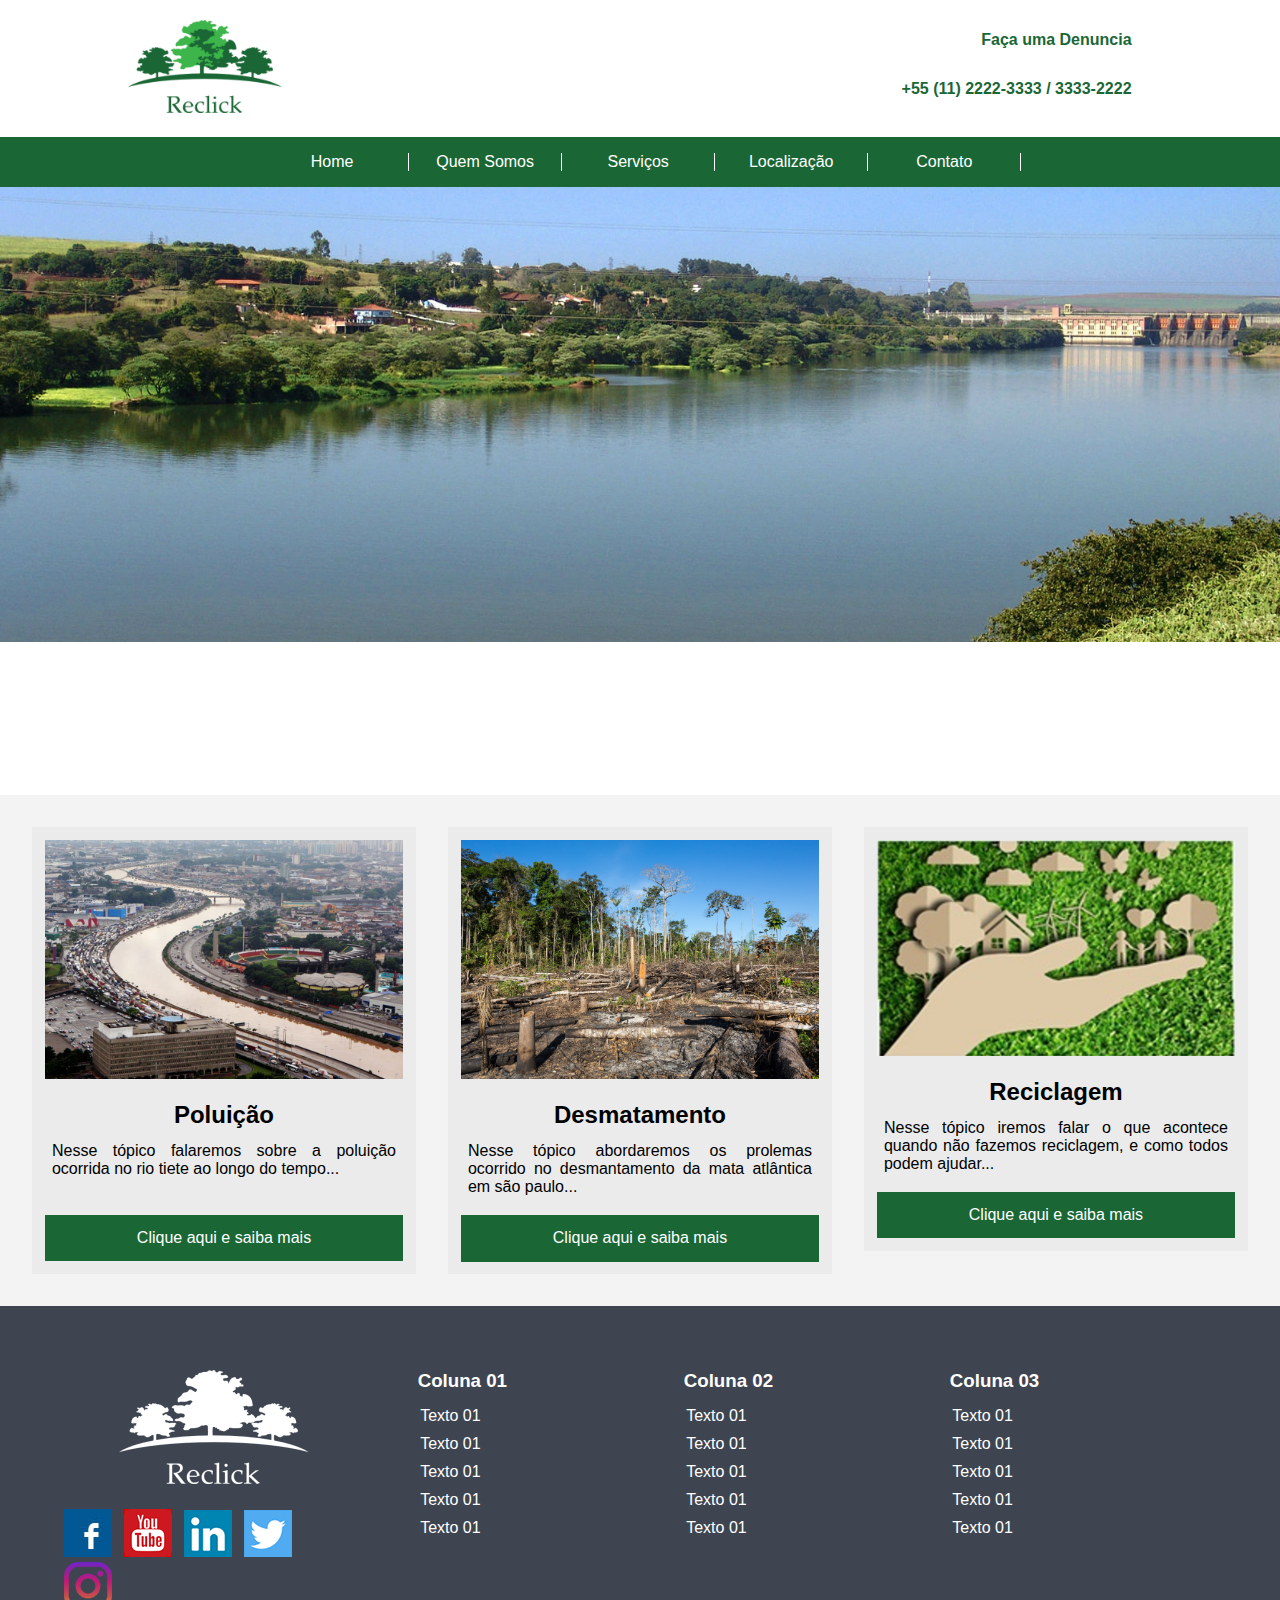
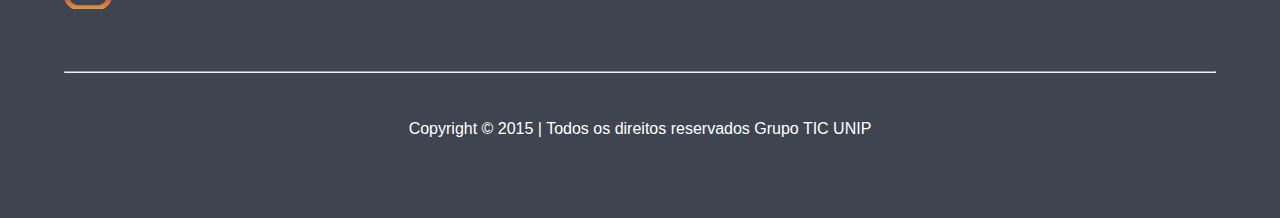
<file: Aps1Semestre/index.html>
﻿<!DOCTYPE html>
<html>
<head>
<meta charset="UTF-8">

<title>Reclick</title>

<link href="css/estilo.css" rel="stylesheet">

</head>

<body>

	<header id="topo">

		<div id="alinha-top">

			<div id="logo">
				
				<a href="index.php" title="Empresa Reclick"><img src="images/logo.png" alt="Empresa Reclick" title="Empresa Reclick"></a>

			</div>

			<div id="bloco-contato">

				<div id="link-topo">

					<a href="contato.html">Faça uma Denuncia</a>

				</div>

				<div id="contato-topo">+55 (11) 2222-3333 / 3333-2222</div>
		
				</div>

			</div>

		<nav id="menu">

			<ul>
				
				<li><a href="index.html">Home</a></li>
				<li><a href="quem-somos.html">Quem Somos</a></li>
				<li><a href="servicos.html">Serviços</a></li>
				<li><a href="localizacao.html">Localização</a></li>
				<li class="remover-borda"><a href="contato.html">Contato</a></li>

			</ul>

		</nav>

	</header>

<img src="images/banner-rio-tiete.jpg" alt="" title="" class="banner">

<section id="conteudo">
	
		<div id="conteudo-home">

			<!-- <h1>A Que Ponto Chegamos!?</h1> -->

			<!-- <p>Lorem ipsum dolor sit amet, consectetur adipiscing elit. Mauris facilisis, odio ac pulvinar posuere, justo mauris posuere nisi, id rhoncus orci nisi sit amet nunc. Curabitur congue elit eu nisl pellentesque pharetra.</p> -->

		</div>

		<ul id="lista-conteudo">
			
			<li>
				<a href="pagina-poluição.html" alt="Poluição" title="Poluição"><img src="images/rio-tietê-são-paulo.jpg"></a>
				<h2>Poluição</h2>
				<p>Nesse tópico falaremos sobre a poluição ocorrida no rio tiete ao longo do tempo...</p>
				<a href="pagina-poluição.html" title="Conteudo 01" class="link-modulo-home">Clique aqui e saiba mais</a>	
			</li>

			<li class="margin-negar">
				<a href="pagina-desmatamento.html" alt="Desmatamento" title="Desmatamento"><img src="images/desmatamento.jpg"></a>
				<h2>Desmatamento</h2>
				<p>Nesse tópico abordaremos os prolemas ocorrido no desmantamento da mata atlântica em são paulo...</p>
				<a href="pagina-desmatamento.html" title="Conteudo 01" class="link-modulo-home">Clique aqui e saiba mais</a>	
			</li>

			<li>
				<a href="pagina-reciclagem.html" alt="Reciclagem" title="Reciclagem"><img src="images/reciclagem-1.jpg"></a>
				<h2>Reciclagem</h2>
				<p>Nesse tópico iremos falar o que acontece quando não fazemos reciclagem, e como todos podem ajudar...</p>
				<a href="pagina-reciclagem.html" title="Conteudo 01" class="link-modulo-home">Clique aqui e saiba mais</a>	
			</li>

		</ul>


</section>

<footer>

	<div id="aling-100">

		<div id="logo-rodape">

			<span><img src="images/logo-branco.png"></span>

			<ul class="redessociais">

                        <li><a href="https://www.facebook.com/" target="_blank" title="Facebook | Reclick"><img src="images/ico_face.jpg" alt="Facebook | Reclick" title="Facebook | Reclick"></a></li>

                        <li><a href="https://www.youtube.com/" title="Youtube | Reclick" target="_blank"><img src="images/ico_youtube.png" alt="Youtube | Reclick"></a></li>
                                                
                        <li><a href="https://www.linkedin.com/" title="Linkedin | Reclick" target="_blank"><img src="images/ico_linkedin.png" alt="Linkedin | Reclick"></a></li>
                        
                        <li><a href="https://twitter.com/" title="Twitter | Reclick" target="_blank" ><img src="images/ico_twitter.png" alt="Twitter | Reclick"></a></li>     

                        <li><a href="https://www.instagram.com/s" title="Instagram | Reclick" target="_blank"><img src="images/ico_instagram.png" alt="Instagram | Reclick"></a></li>

                        <!-- <li><a href="https://www.youtube.com/user/TecnologiaSahara?feature=watch" title="WhatsApp | SAHARA TECNOLOGIA" target="_blank" class="td3 td3h op7"><img src="/images/ico_youtube.png" alt="WhatsApp | SAHARA TECNOLOGIA" ></a></li> /-!>

                        
                    </ul><!--redessociais-->

                </ul>

		</div>

		<ul id="sitemap">
			
			<li>
				
				<h3>Coluna 01</h3>

				<ul>
					
					<li><a href="">Texto 01</a></li>
					<li><a href="">Texto 01</a></li>
					<li><a href="">Texto 01</a></li>
					<li><a href="">Texto 01</a></li>
					<li><a href="">Texto 01</a></li>

				</ul>

			</li>

			<li>
				
				<h3>Coluna 02</h3>

				<ul>
					
					<li><a href="">Texto 01</a></li>
					<li><a href="">Texto 01</a></li>
					<li><a href="">Texto 01</a></li>
					<li><a href="">Texto 01</a></li>
					<li><a href="">Texto 01</a></li>
					
				</ul>

			</li>

			<li>
				
				<h3>Coluna 03</h3>

				<ul>
					
					<li><a href="">Texto 01</a></li>
					<li><a href="">Texto 01</a></li>
					<li><a href="">Texto 01</a></li>
					<li><a href="">Texto 01</a></li>
					<li><a href="">Texto 01</a></li>
					
				</ul>

			</li>

		</ul>

	</div>

<hr>

	<div id="copy">

		<p>Copyright © 2015 | Todos os direitos reservados Grupo TIC UNIP</p>

	</div>
	
</footer>


</body>

</html>
</file>
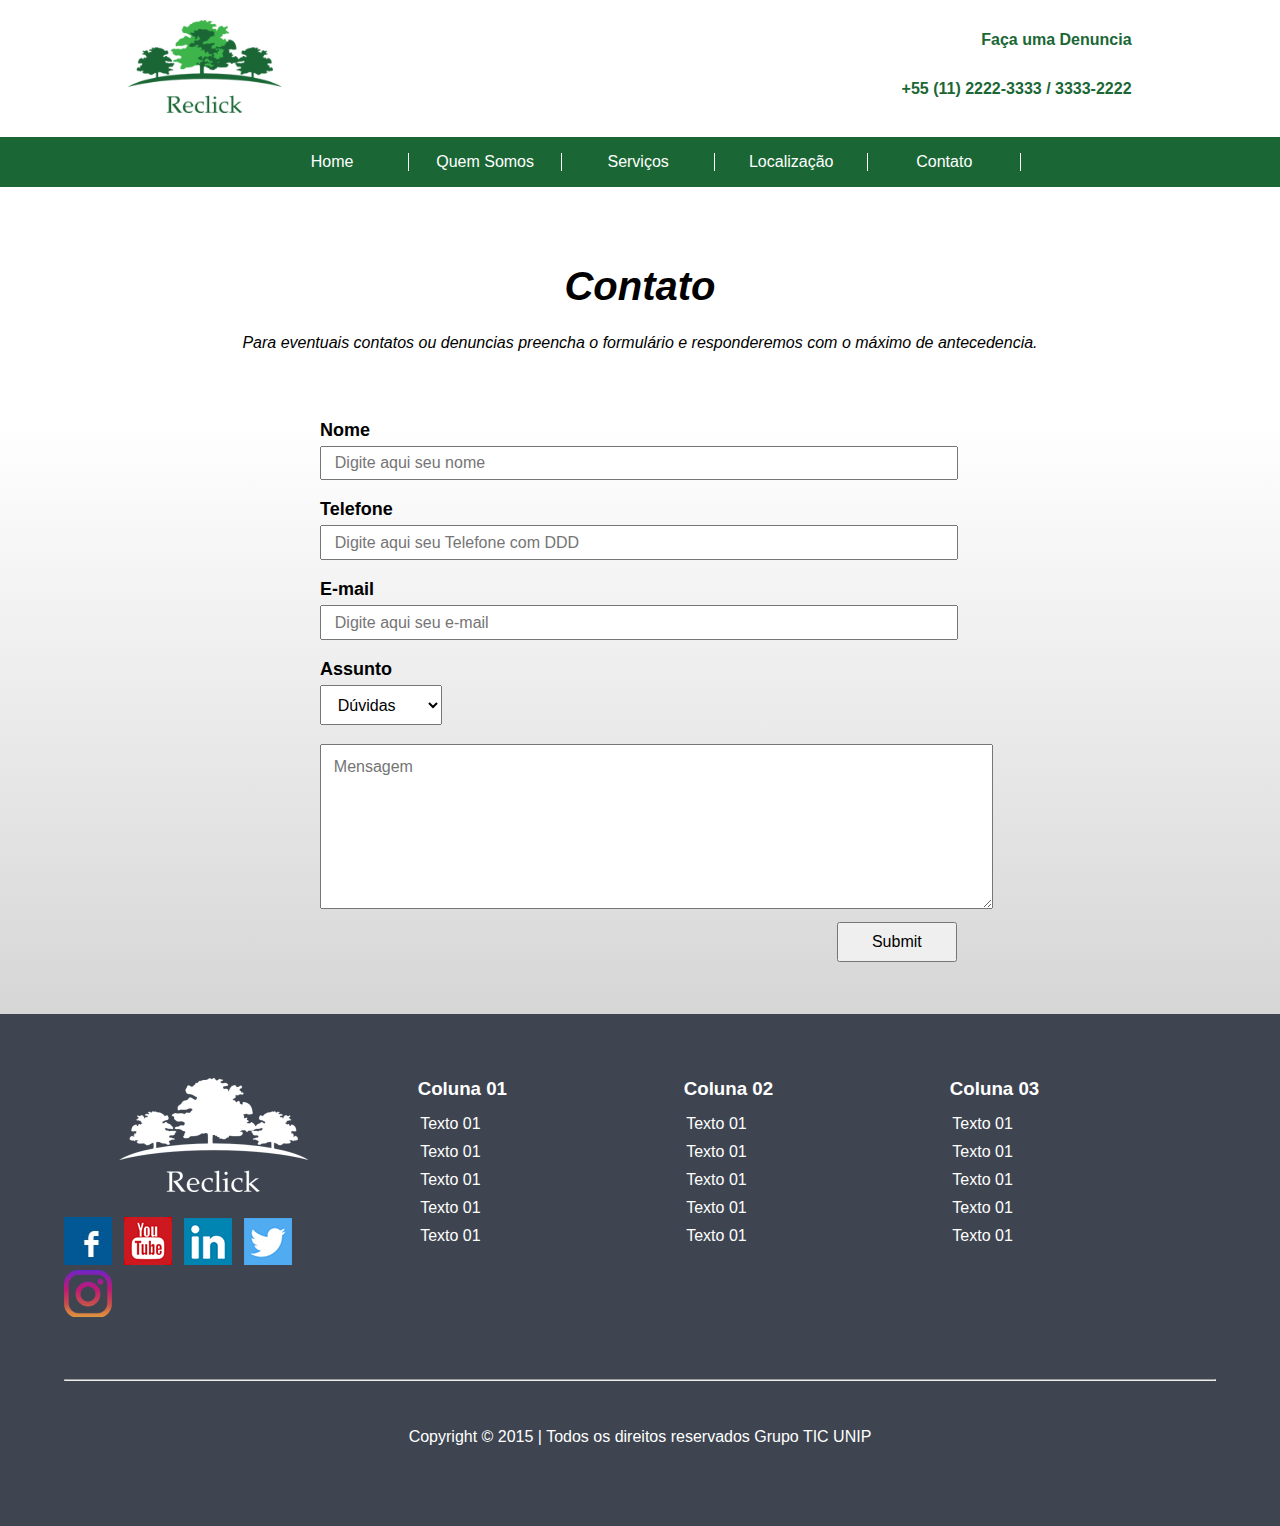
<file: Aps1Semestre/contato.html>
﻿<!DOCTYPE html>
<html>
<head>
<meta charset="UTF-8">

<title>ReClick</title>

<link href="css/estilo.css" rel="stylesheet">

</head>

<body>

	<header id="topo">

		<div id="alinha-top">

			<div id="logo">
				
				<a href="index.php" title="Empresa Reclick"><img src="images/logo.png" alt="Empresa Reclick" title="Empresa Reclick"></a>

			</div>

			<div id="bloco-contato">

				<div id="link-topo">

					<a href="contato.html">Faça uma Denuncia</a>

				</div>

				<div id="contato-topo">+55 (11) 2222-3333 / 3333-2222</div>
		
				</div>

			</div>

		<nav id="menu">

			<ul>
				
				<li><a href="index.html">Home</a></li>
				<li><a href="quem-somos.html">Quem Somos</a></li>
				<li><a href="servicos.html">Serviços</a></li>
				<li><a href="localizacao.html">Localização</a></li>
				<li class="remover-borda"><a href="contato.html">Contato</a></li>

			</ul>

		</nav>

	</header>

<section id="conteudo">
	
		<div id="conteudo-home">

			<h1>Contato</h1>

			<p>Para eventuais contatos ou denuncias preencha o formulário e responderemos com o máximo de antecedencia.</p>

		</div>

			<div id="alinha-form">

			<form id="formulario-contato" method="post" action="enviar.php" />
				
				<label>
					<p>Nome</p>
					<input type="text" placeholder="Digite aqui seu nome" name="nome" required="">
				</label>

				<label>
					<p>Telefone</p>
					<input type="text" placeholder="Digite aqui seu Telefone com DDD" name="tel" required="">
				</label>

				<label>
					<p>E-mail</p>
					<input type="text" placeholder="Digite aqui seu e-mail" name="email" required="">
				</label>

				<label>
					<p>Assunto</p>

					<select>
  						<option value="Dúvidas">Dúvidas</option>
						<option value="Denuncias">Denuncias</option>
  						<option value="Elogios">Elogios</option>
  						<option value="Reclamações">Reclamações</option>
 				 		<option value="Sugestões">Sugestões</option>
					</select>

				</label>

				<textarea name="msg" placeholder="Mensagem" required=""></textarea>

				<input type="submit" id="botao-enviar-form" />
	
			</form>	

			</div>	



</section>

<footer>

	<div id="aling-100">

		<div id="logo-rodape">

			<span><img src="images/logo-branco.png"></span>

			<ul class="redessociais">

                        <li><a href="https://www.facebook.com/" target="_blank" title="Facebook | Reclick"><img src="images/ico_face.jpg" alt="Facebook | Reclick" title="Facebook | Reclick"></a></li>

                        <li><a href="https://www.youtube.com/" title="Youtube | Reclick" target="_blank"><img src="images/ico_youtube.png" alt="Youtube | Reclick"></a></li>
                                                
                        <li><a href="https://www.linkedin.com/" title="Linkedin | Reclick" target="_blank"><img src="images/ico_linkedin.png" alt="Linkedin | Reclick"></a></li>
                        
                        <li><a href="https://twitter.com/" title="Twitter | Reclick" target="_blank" ><img src="images/ico_twitter.png" alt="Twitter | Reclick"></a></li>     

                        <li><a href="https://www.instagram.com/s" title="Instagram | Reclick" target="_blank"><img src="images/ico_instagram.png" alt="Instagram | Reclick"></a></li>

                        <!-- <li><a href="https://www.youtube.com/user/TecnologiaSahara?feature=watch" title="WhatsApp | SAHARA TECNOLOGIA" target="_blank" class="td3 td3h op7"><img src="/images/ico_youtube.png" alt="WhatsApp | SAHARA TECNOLOGIA" ></a></li> /-!>

                        
                    </ul><!--redessociais-->

                </ul>

		</div>

		
			
		<ul id="sitemap">
			
			<li>
				
				<h3>Coluna 01</h3>

				<ul>
					
					<li><a href="">Texto 01</a></li>
					<li><a href="">Texto 01</a></li>
					<li><a href="">Texto 01</a></li>
					<li><a href="">Texto 01</a></li>
					<li><a href="">Texto 01</a></li>

				</ul>

			</li>

			<li>
				
				<h3>Coluna 02</h3>

				<ul>
					
					<li><a href="">Texto 01</a></li>
					<li><a href="">Texto 01</a></li>
					<li><a href="">Texto 01</a></li>
					<li><a href="">Texto 01</a></li>
					<li><a href="">Texto 01</a></li>
					
				</ul>

			</li>

			<li>
				
				<h3>Coluna 03</h3>

				<ul>
					
					<li><a href="">Texto 01</a></li>
					<li><a href="">Texto 01</a></li>
					<li><a href="">Texto 01</a></li>
					<li><a href="">Texto 01</a></li>
					<li><a href="">Texto 01</a></li>
					
				</ul>

			</li>

		</ul>

	</div>

<hr>

	<div id="copy">

		<p>Copyright © 2015 | Todos os direitos reservados Grupo TIC UNIP</p>

	</div>
	
</footer>


</body>

</html>
</file>
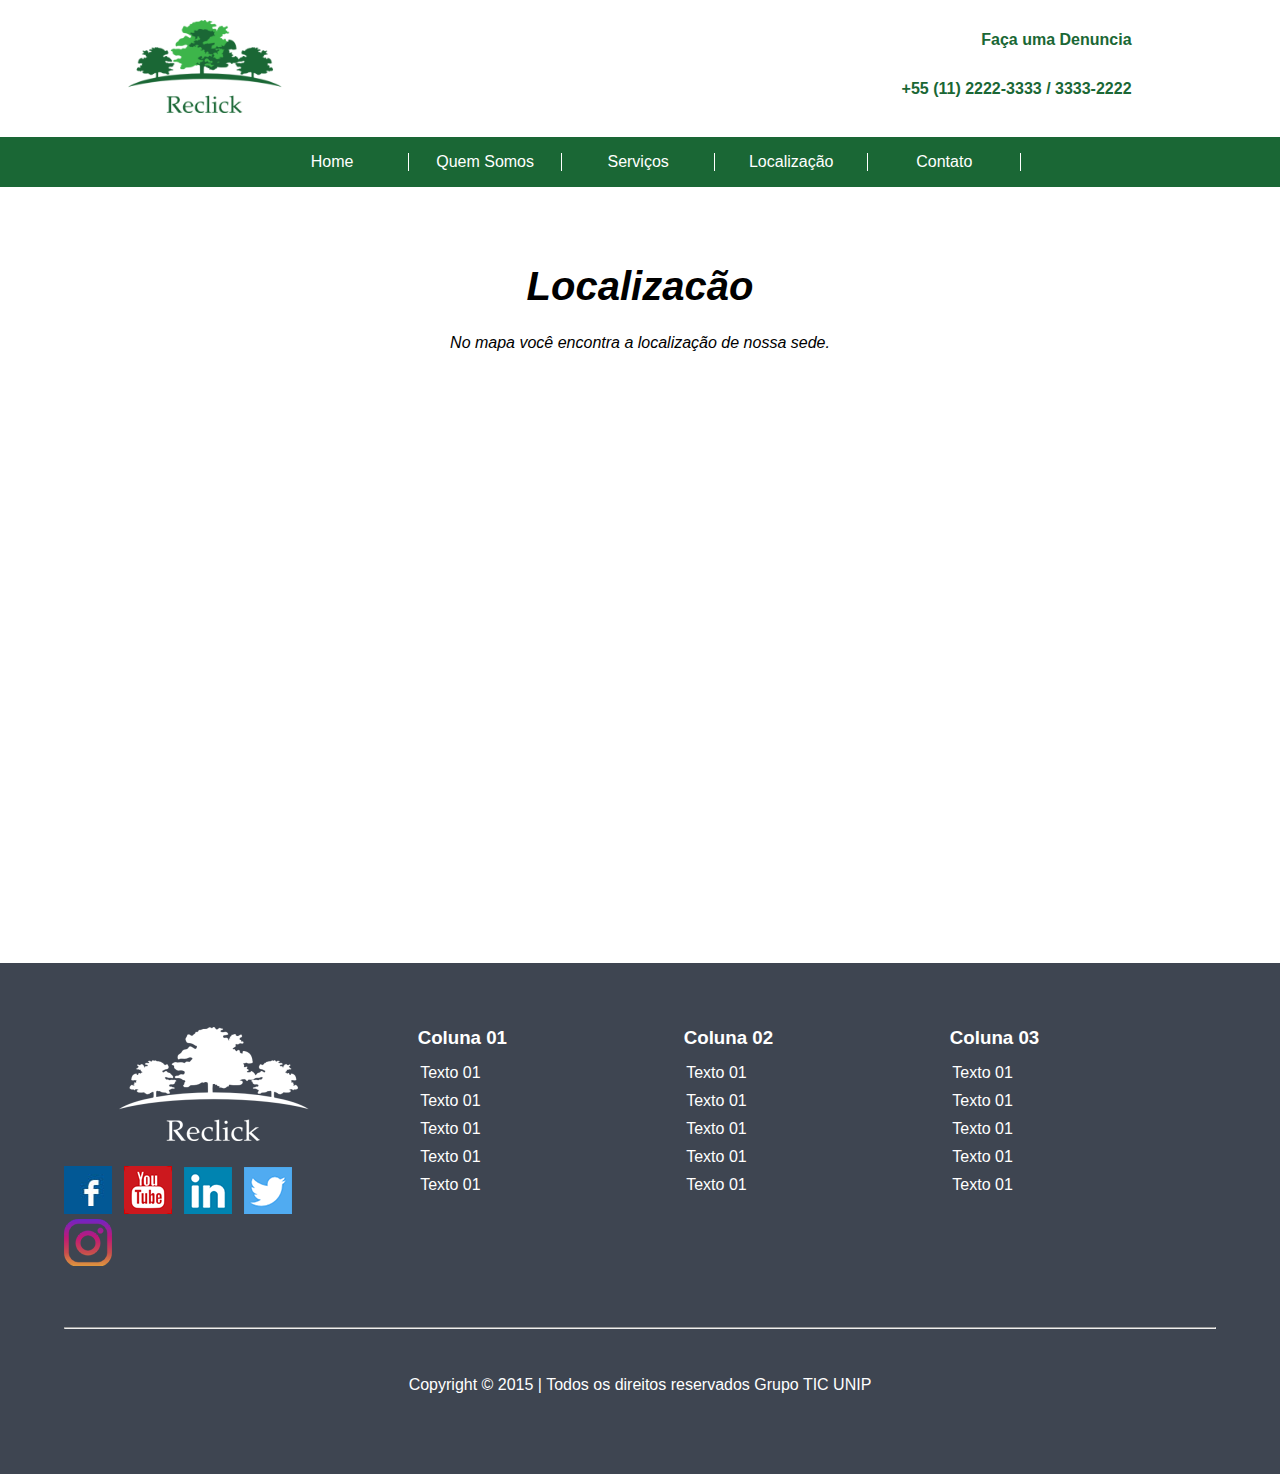
<file: Aps1Semestre/localizacao.html>
﻿<!DOCTYPE html>
<html>
<head>
<meta charset="UTF-8">

<title>Reclick</title>

<link href="css/estilo.css" rel="stylesheet">

</head>

<body>

	<header id="topo">

		<div id="alinha-top">

			<div id="logo">
				
				<a href="index.php" title="Empresa Reclick"><img src="images/logo.png" alt="Empresa Reclick" title="Empresa Reclick"></a>

			</div>

			<div id="bloco-contato">

				<div id="link-topo">

					<a href="contato.html">Faça uma Denuncia</a>

				</div>

				<div id="contato-topo">+55 (11) 2222-3333 / 3333-2222</div>
		
				</div>

			</div>

		<nav id="menu">

			<ul>
				
				<li><a href="index.html">Home</a></li>
				<li><a href="quem-somos.html">Quem Somos</a></li>
				<li><a href="servicos.html">Serviços</a></li>
				<li><a href="localizacao.html">Localização</a></li>
				<li class="remover-borda"><a href="contato.html">Contato</a></li>

			</ul>

		</nav>

	</header>

<section id="conteudo">
	
		<div id="conteudo-home">

			<h1>Localizacão</h1>

			<p>No mapa você encontra a localização de nossa sede.</p>

		</div>

		<div id="google-maps">
			
			<iframe src="https://www.google.com/maps/embed?pb=!1m18!1m12!1m3!1d3658.5459454030415!2d-46.6118704849069!3d-23.51285868470695!2m3!1f0!2f0!3f0!3m2!1i1024!2i768!4f13.1!3m3!1m2!1s0x94ce58bcf5add8b5%3A0x7f4b742aebee617a!2sUNIP-+Norte+Vila+Guilherme!5e0!3m2!1spt-BR!2sbr!4v1526943236935" width="100%" height="450" frameborder="0" style="border:0" allowfullscreen></iframe>		
	
		</div>


</section>

<footer>

<div id="aling-100">

		<div id="logo-rodape">

			<span><img src="images/logo-branco.png"></span>

			<ul class="redessociais">

                        <li><a href="https://www.facebook.com/" target="_blank" title="Facebook | Reclick"><img src="images/ico_face.jpg" alt="Facebook | Reclick" title="Facebook | Reclick"></a></li>

                        <li><a href="https://www.youtube.com/" title="Youtube | Reclick" target="_blank"><img src="images/ico_youtube.png" alt="Youtube | Reclick"></a></li>
                                                
                        <li><a href="https://www.linkedin.com/" title="Linkedin | Reclick" target="_blank"><img src="images/ico_linkedin.png" alt="Linkedin | Reclick"></a></li>
                        
                        <li><a href="https://twitter.com/" title="Twitter | Reclick" target="_blank" ><img src="images/ico_twitter.png" alt="Twitter | Reclick"></a></li>     

                        <li><a href="https://www.instagram.com/s" title="Instagram | Reclick" target="_blank"><img src="images/ico_instagram.png" alt="Instagram | Reclick"></a></li>

                        <!-- <li><a href="https://www.youtube.com/user/TecnologiaSahara?feature=watch" title="WhatsApp | SAHARA TECNOLOGIA" target="_blank" class="td3 td3h op7"><img src="/images/ico_youtube.png" alt="WhatsApp | SAHARA TECNOLOGIA" ></a></li> /-!>

                        
                    </ul><!--redessociais-->

                </ul>

		</div>

		<ul id="sitemap">
			
			<li>
				
				<h3>Coluna 01</h3>

				<ul>
					
					<li><a href="">Texto 01</a></li>
					<li><a href="">Texto 01</a></li>
					<li><a href="">Texto 01</a></li>
					<li><a href="">Texto 01</a></li>
					<li><a href="">Texto 01</a></li>

				</ul>

			</li>

			<li>
				
				<h3>Coluna 02</h3>

				<ul>
					
					<li><a href="">Texto 01</a></li>
					<li><a href="">Texto 01</a></li>
					<li><a href="">Texto 01</a></li>
					<li><a href="">Texto 01</a></li>
					<li><a href="">Texto 01</a></li>
					
				</ul>

			</li>

			<li>
				
				<h3>Coluna 03</h3>

				<ul>
					
					<li><a href="">Texto 01</a></li>
					<li><a href="">Texto 01</a></li>
					<li><a href="">Texto 01</a></li>
					<li><a href="">Texto 01</a></li>
					<li><a href="">Texto 01</a></li>
					
				</ul>

			</li>

		</ul>

	</div>

<hr>

	<div id="copy">

		<p>Copyright © 2015 | Todos os direitos reservados Grupo TIC UNIP</p>

	</div>
	
</footer>


</body>

</html>
</file>
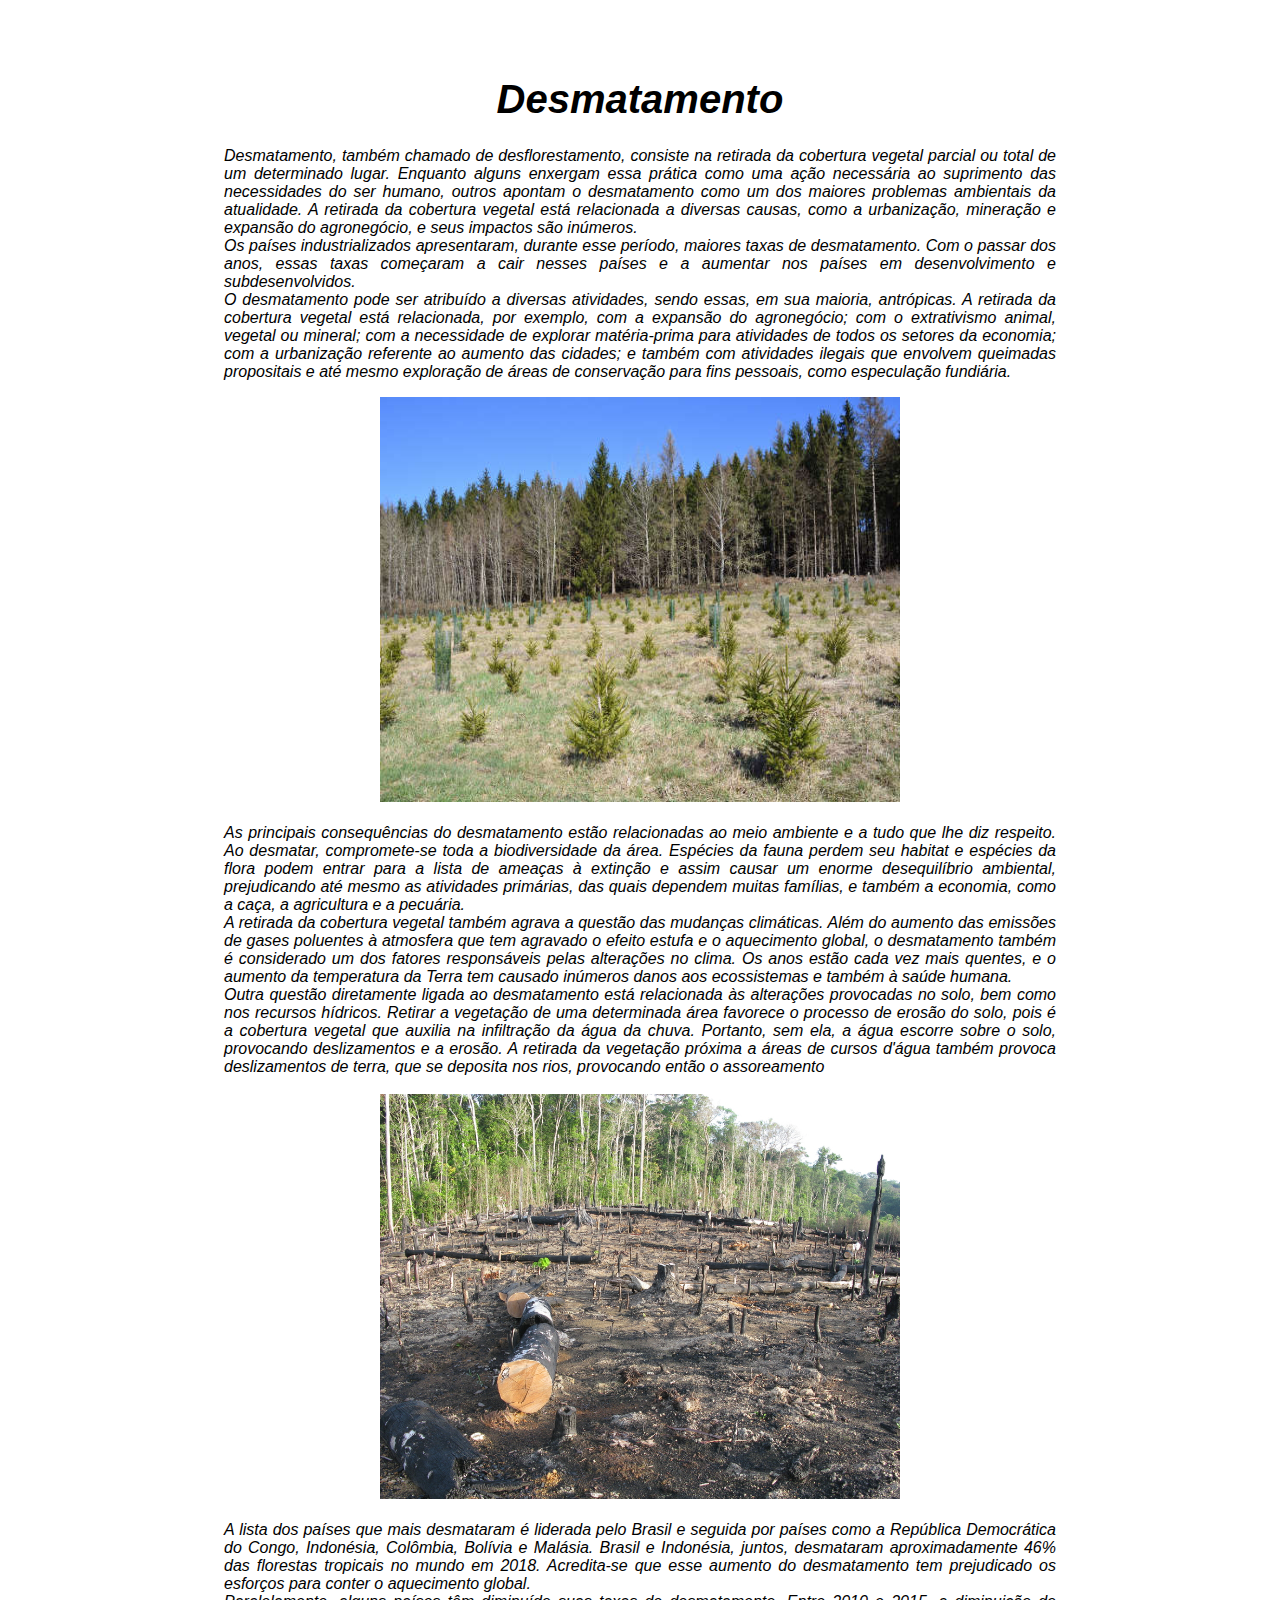
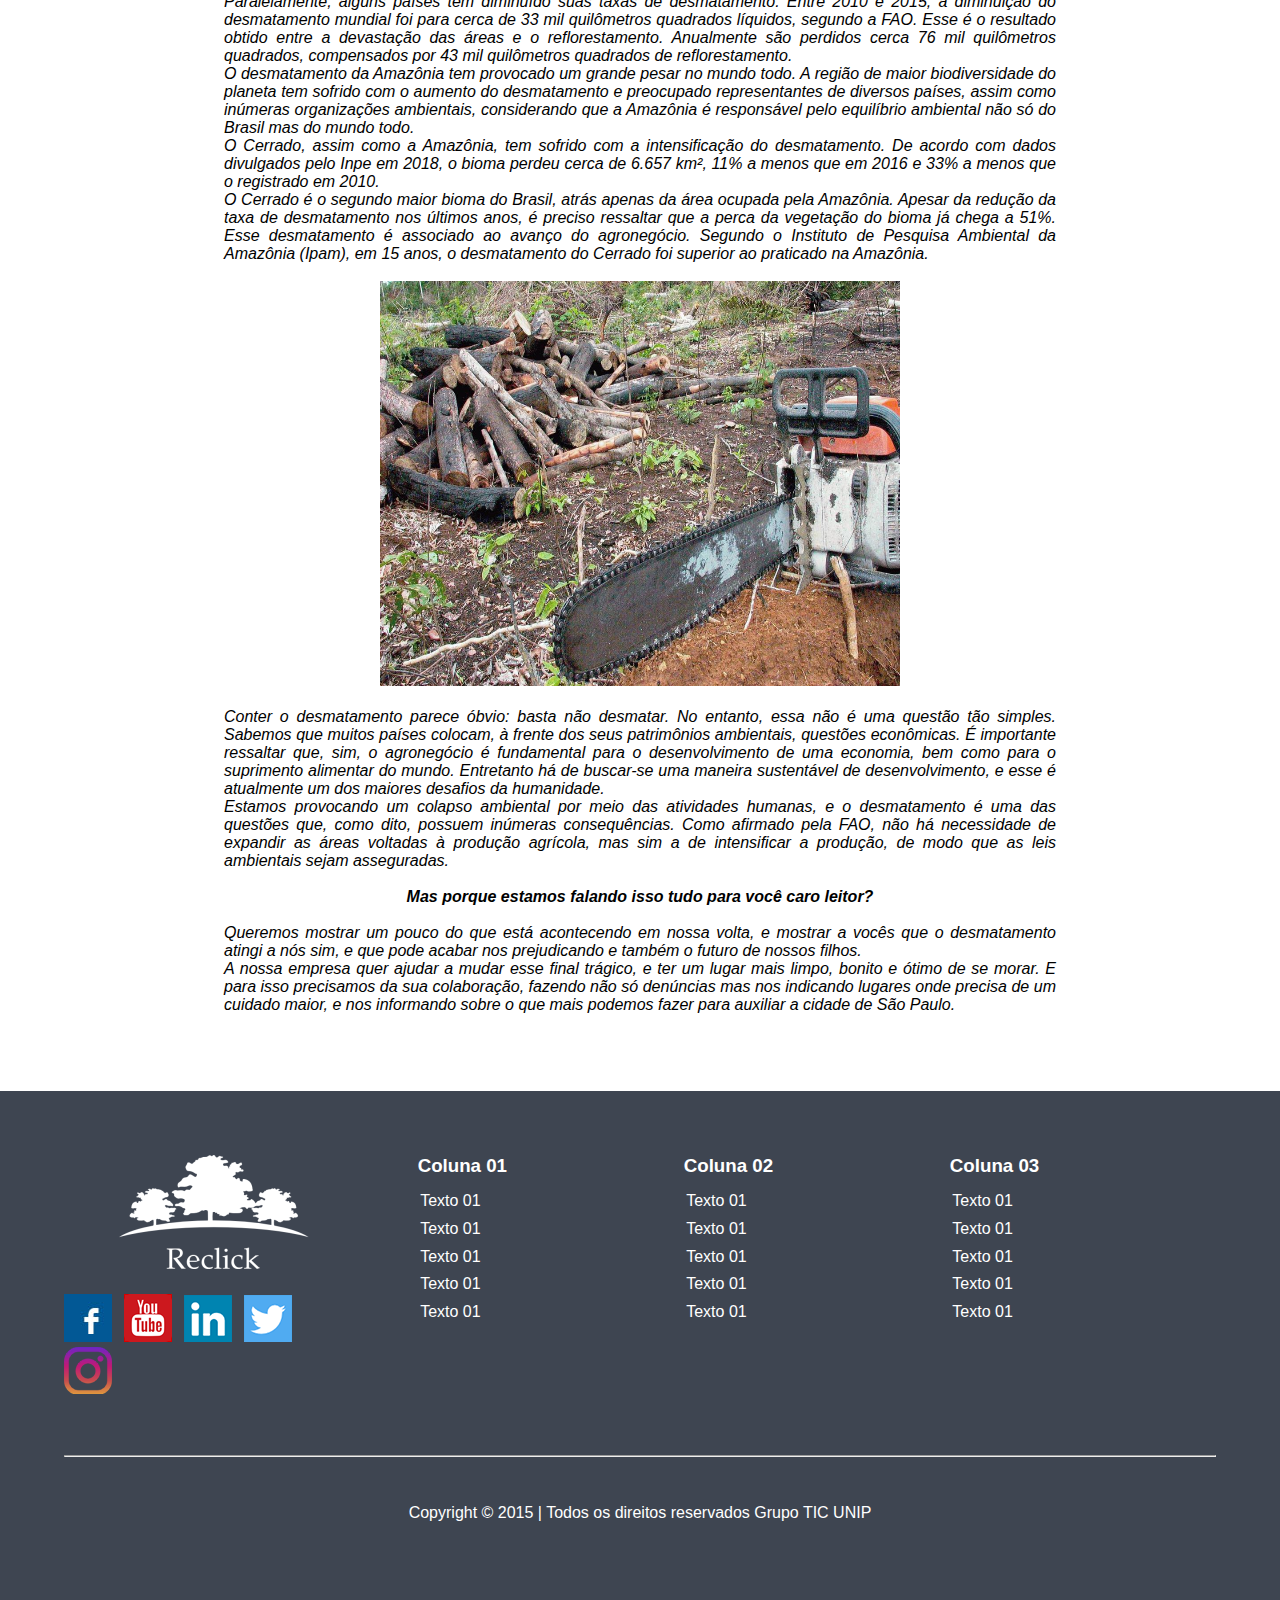
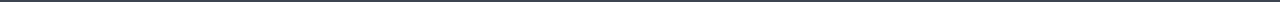
<file: Aps1Semestre/pagina-desmatamento.html>
<!DOCTYPE html>
<html>
<head>
<meta charset="UTF-8">

<title>Desmatamento</title>

<link href="css/estilo.css" rel="stylesheet">

</head>





<section id="conteudo">
	
		<div id="conteudo-home">

			<h1>Desmatamento</h1>
			
		<div align="justify">
		<p>Desmatamento, também chamado de desflorestamento, consiste na retirada da cobertura vegetal parcial ou total de um determinado lugar. Enquanto alguns enxergam essa prática como uma ação necessária ao suprimento das necessidades do ser humano, outros apontam o desmatamento como um dos maiores problemas ambientais da atualidade. A retirada da cobertura vegetal está relacionada a diversas causas, como a urbanização, mineração e expansão do agronegócio, e seus impactos são inúmeros.
<br />	Os países industrializados apresentaram, durante esse período, maiores taxas de desmatamento. Com o passar dos anos, essas taxas começaram a cair nesses países e a aumentar nos países em desenvolvimento e subdesenvolvidos.
<br />O desmatamento pode ser atribuído a diversas atividades, sendo essas, em sua maioria, antrópicas. A retirada da cobertura vegetal está relacionada, por exemplo, com a expansão do agronegócio; com o extrativismo animal, vegetal ou mineral; com a necessidade de explorar matéria-prima para atividades de todos os setores da economia; com a urbanização referente ao aumento das cidades; e também com atividades ilegais que envolvem queimadas propositais e até mesmo exploração de áreas de conservação para fins pessoais, como especulação fundiária.	
<center>
<img src="images/desmatamento1.jpg" width="520" height="405" >
</center>
<br />As principais consequências do desmatamento estão relacionadas ao meio ambiente e a tudo que lhe diz respeito. Ao desmatar, compromete-se toda a biodiversidade da área. Espécies da fauna perdem seu habitat e espécies da flora podem entrar para a lista de ameaças à extinção e assim causar um enorme desequilíbrio ambiental, prejudicando até mesmo as atividades primárias, das quais dependem muitas famílias, e também a economia, como a caça, a agricultura e a pecuária.
<br />A retirada da cobertura vegetal também agrava a questão das mudanças climáticas. Além do aumento das emissões de gases poluentes à atmosfera que tem agravado o efeito estufa e o aquecimento global, o desmatamento também é considerado um dos fatores responsáveis pelas alterações no clima. Os anos estão cada vez mais quentes, e o aumento da temperatura da Terra tem causado inúmeros danos aos ecossistemas e também à saúde humana.
<br />Outra questão diretamente ligada ao desmatamento está relacionada às alterações provocadas no solo, bem como nos recursos hídricos. Retirar a vegetação de uma determinada área favorece o processo de erosão do solo, pois é a cobertura vegetal que auxilia na infiltração da água da chuva. Portanto, sem ela, a água escorre sobre o solo, provocando deslizamentos e a erosão. A retirada da vegetação próxima a áreas de cursos d'água também provoca deslizamentos de terra, que se deposita nos rios, provocando então o assoreamento
<br>
<br>
<center>
<img src="images/desmatamento2.jpg" width="520" height="405" >
</center>
<br /> A lista dos países que mais desmataram é liderada pelo Brasil e seguida por países como a República Democrática do Congo, Indonésia, Colômbia, Bolívia e Malásia. Brasil e Indonésia, juntos, desmataram aproximadamente 46% das florestas tropicais no mundo em 2018. Acredita-se que esse aumento do desmatamento tem prejudicado os esforços para conter o aquecimento global.
<br />Paralelamente, alguns países têm diminuído suas taxas de desmatamento. Entre 2010 e 2015, a diminuição do desmatamento mundial foi para cerca de 33 mil quilômetros quadrados líquidos, segundo a FAO. Esse é o resultado obtido entre a devastação das áreas e o reflorestamento. Anualmente são perdidos cerca 76 mil quilômetros quadrados, compensados por 43 mil quilômetros quadrados de reflorestamento.
<br />O  desmatamento da Amazônia tem provocado um grande pesar no mundo todo. A região de maior biodiversidade do planeta tem sofrido com o aumento do desmatamento e preocupado representantes de diversos países, assim como inúmeras organizações ambientais, considerando que a Amazônia é responsável pelo equilíbrio ambiental não só do Brasil mas do mundo todo.
<br />O Cerrado, assim como a Amazônia, tem sofrido com a intensificação do desmatamento. De acordo com dados divulgados pelo Inpe em 2018, o bioma perdeu cerca de 6.657 km², 11% a menos que em 2016 e 33% a menos que o registrado em 2010.
<br />O Cerrado é o segundo maior bioma do Brasil, atrás apenas da área ocupada pela Amazônia. Apesar da redução da taxa de desmatamento nos últimos anos, é preciso ressaltar que a perca da vegetação do bioma já chega a 51%. Esse desmatamento é associado ao avanço do agronegócio. Segundo o Instituto de Pesquisa Ambiental da Amazônia (Ipam), em 15 anos, o desmatamento do Cerrado foi superior ao praticado na Amazônia.
<br>
<br>
<center>
<img src="images/desmatamento3.jpg" width="520" height="405" >
</center>
<br />Conter o desmatamento parece óbvio: basta não desmatar. No entanto, essa não é uma questão tão simples. Sabemos que muitos países colocam, à frente dos seus patrimônios ambientais, questões econômicas. É importante ressaltar que, sim, o agronegócio é fundamental para o desenvolvimento de uma economia, bem como para o suprimento alimentar do mundo. Entretanto há de buscar-se uma maneira sustentável de desenvolvimento, e esse é atualmente um dos maiores desafios da humanidade.
<br />Estamos provocando um colapso ambiental por meio das atividades humanas, e o desmatamento é uma das questões que, como dito, possuem inúmeras consequências. Como afirmado pela FAO, não há necessidade de expandir as áreas voltadas à produção agrícola, mas sim a de intensificar a produção, de modo que as leis ambientais sejam asseguradas.

<center><br /> <b>Mas porque estamos falando isso tudo para você caro leitor?</b></center>
<br /> Queremos mostrar um pouco do que está acontecendo em nossa volta, e mostrar a vocês que o desmatamento atingi a nós sim, e que pode acabar nos prejudicando e também o futuro de nossos filhos.
<br /> A nossa empresa quer ajudar a mudar esse final trágico, e ter um lugar mais limpo, bonito e ótimo de se morar. E para isso precisamos da sua colaboração, fazendo não só denúncias mas nos indicando lugares onde precisa de um cuidado maior, e nos informando sobre o que mais podemos fazer para auxiliar a cidade de São Paulo.

		</div>

</section>

<footer>

	<div id="aling-100">

		<div id="logo-rodape">

			<span><img src="images/logo-branco.png"></span>

			<ul class="redessociais">

                        <li><a href="https://www.facebook.com/" target="_blank" title="Facebook | Reclick"><img src="images/ico_face.jpg" alt="Facebook | Reclick" title="Facebook | Reclick"></a></li>

                        <li><a href="https://www.youtube.com/" title="Youtube | Reclick" target="_blank"><img src="images/ico_youtube.png" alt="Youtube | Reclick"></a></li>
                                                
                        <li><a href="https://www.linkedin.com/" title="Linkedin | Reclick" target="_blank"><img src="images/ico_linkedin.png" alt="Linkedin | Reclick"></a></li>
                        
                        <li><a href="https://twitter.com/" title="Twitter | Reclick" target="_blank" ><img src="images/ico_twitter.png" alt="Twitter | Reclick"></a></li>     

                        <li><a href="https://www.instagram.com/s" title="Instagram | Reclick" target="_blank"><img src="images/ico_instagram.png" alt="Instagram | Reclick"></a></li>

                        <!-- <li><a href="https://www.youtube.com/user/TecnologiaSahara?feature=watch" title="WhatsApp | SAHARA TECNOLOGIA" target="_blank" class="td3 td3h op7"><img src="/images/ico_youtube.png" alt="WhatsApp | SAHARA TECNOLOGIA" ></a></li> /-!>

                        
                    </ul><!--redessociais-->

                </ul>

		</div>

		<ul id="sitemap">
			
			<li>
				
				<h3>Coluna 01</h3>

				<ul>
					
					<li><a href="">Texto 01</a></li>
					<li><a href="">Texto 01</a></li>
					<li><a href="">Texto 01</a></li>
					<li><a href="">Texto 01</a></li>
					<li><a href="">Texto 01</a></li>

				</ul>

			</li>

			<li>
				
				<h3>Coluna 02</h3>

				<ul>
					
					<li><a href="">Texto 01</a></li>
					<li><a href="">Texto 01</a></li>
					<li><a href="">Texto 01</a></li>
					<li><a href="">Texto 01</a></li>
					<li><a href="">Texto 01</a></li>
					
				</ul>

			</li>

			<li>
				
				<h3>Coluna 03</h3>

				<ul>
					
					<li><a href="">Texto 01</a></li>
					<li><a href="">Texto 01</a></li>
					<li><a href="">Texto 01</a></li>
					<li><a href="">Texto 01</a></li>
					<li><a href="">Texto 01</a></li>
					
				</ul>

			</li>

		</ul>

	</div>

<hr>

	<div id="copy">

		<p>Copyright © 2015 | Todos os direitos reservados Grupo TIC UNIP</p>

	</div>
	
</footer>


</body>

</html>
</file>
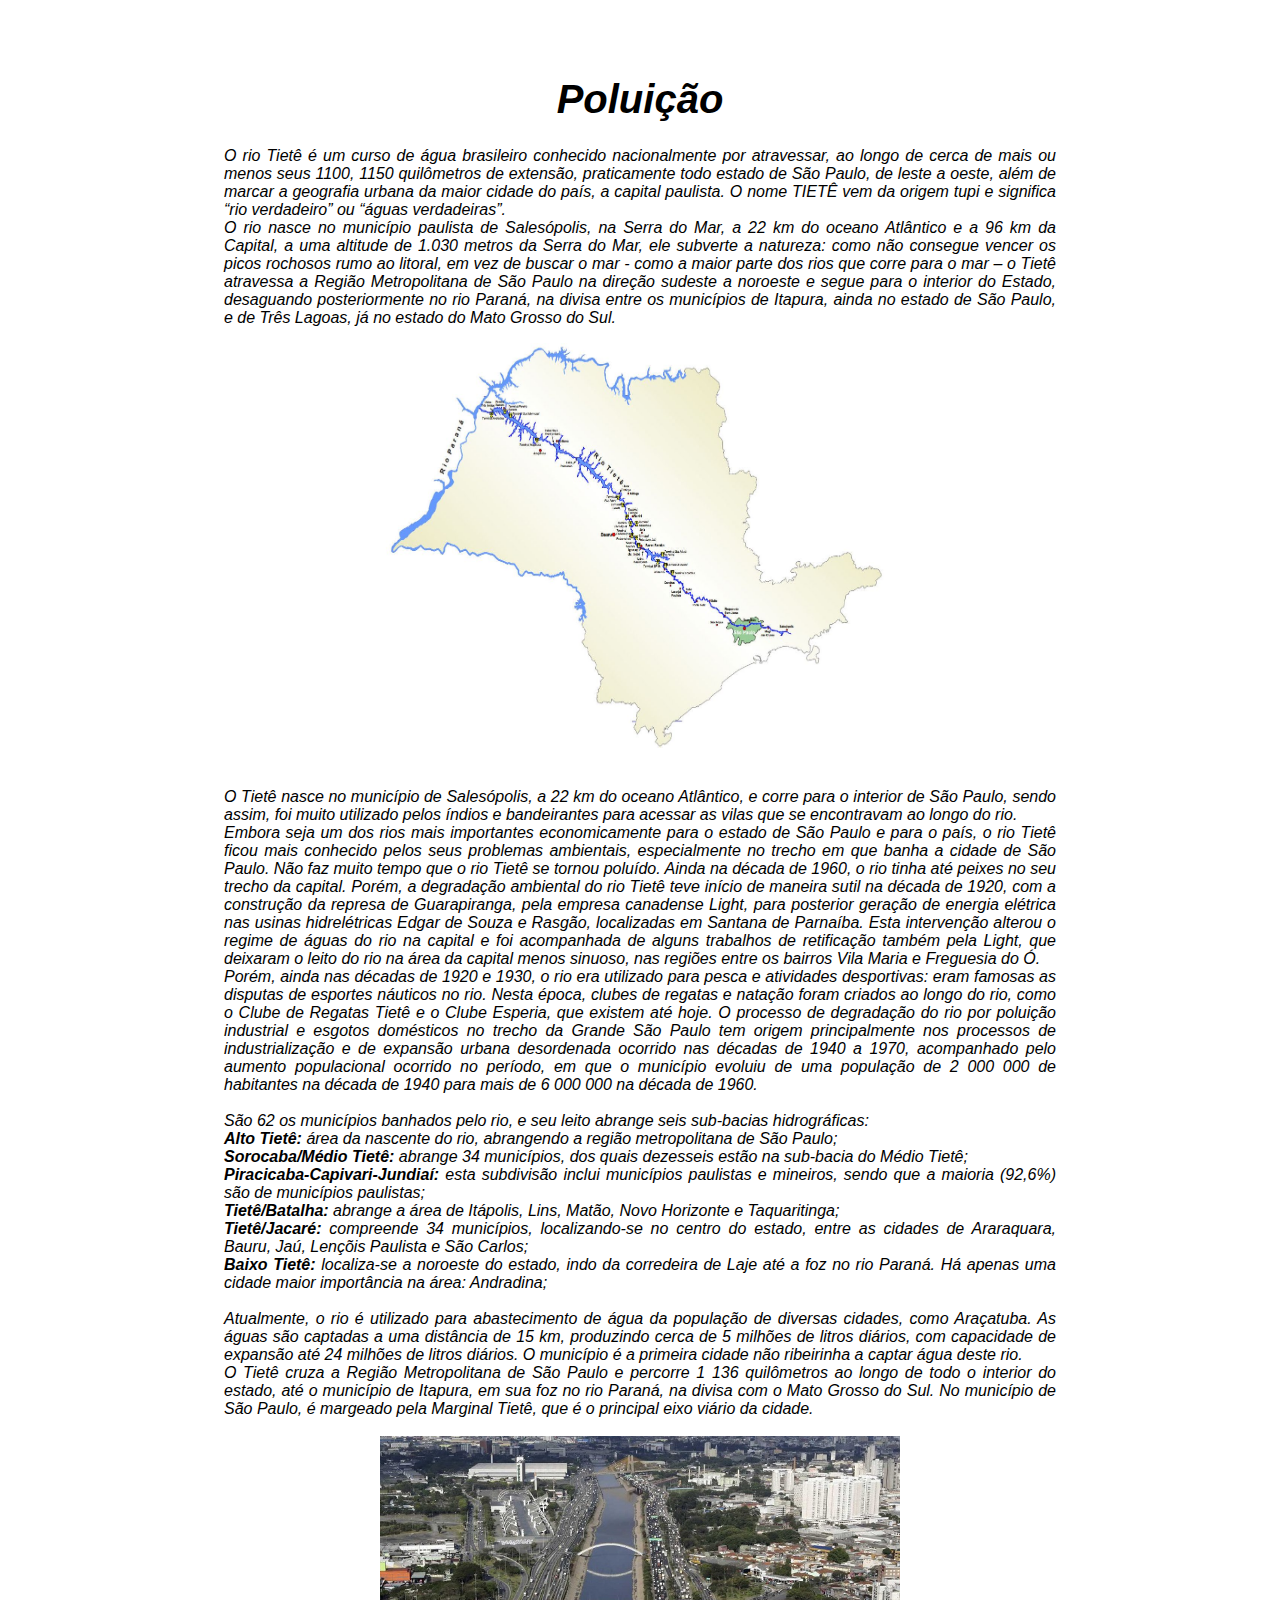
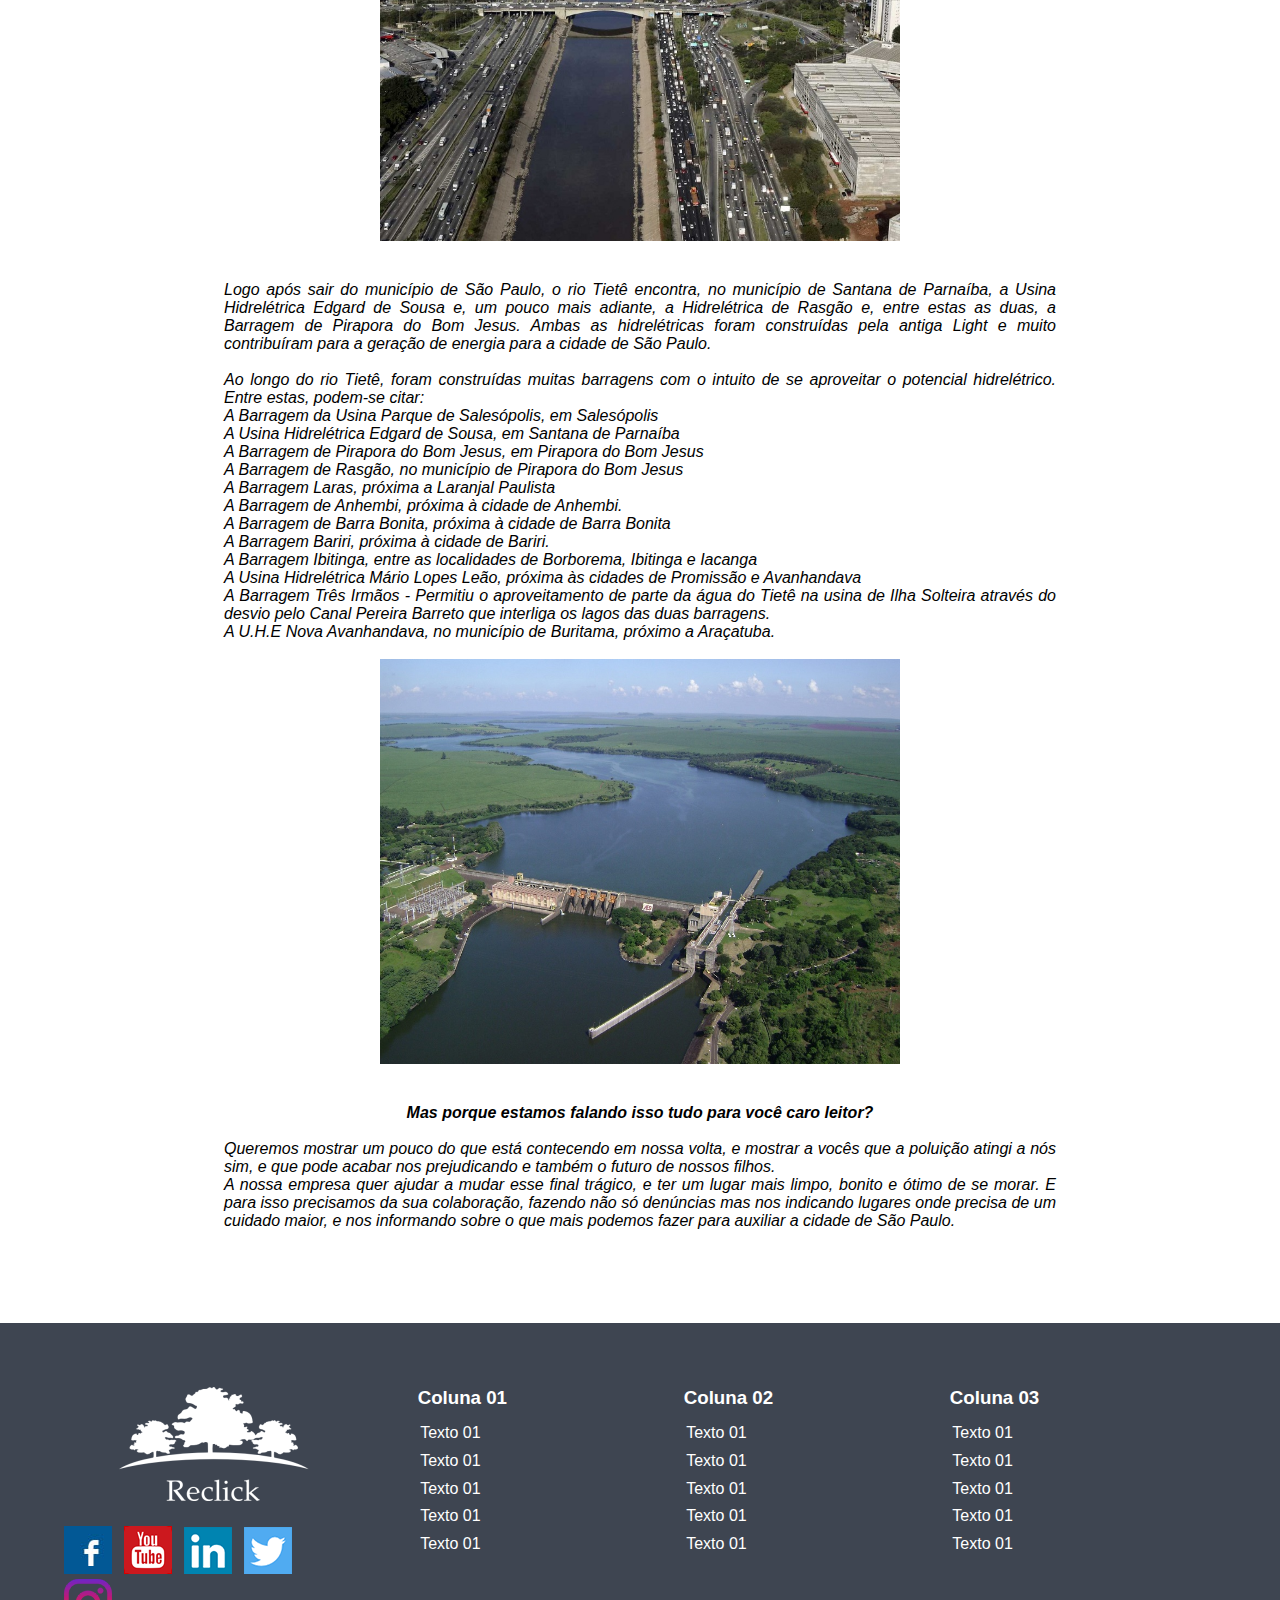
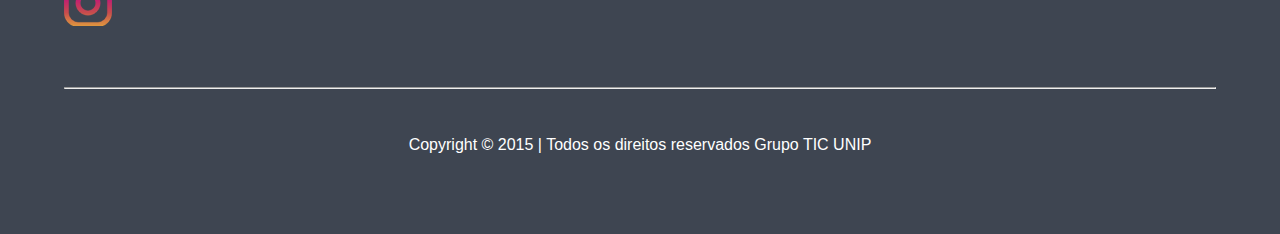
<file: Aps1Semestre/pagina-poluição.html>
<!DOCTYPE html>
 <html>
 	<head>
 		<meta charset="UTF-8">
		
 		<title>Poluição-Rio tietê</title>
		
<link href="css/estilo.css" rel="stylesheet">
		
 	</head>
 	<body>
	
	
	
	<section id="conteudo">
	
		<div id="conteudo-home">
		
		
 		<h1>Poluição</h1>
		
		<div align="justify">
 		<p>O rio Tietê é um curso de água brasileiro conhecido nacionalmente por atravessar, ao longo de cerca de mais ou menos seus 1100, 1150 quilômetros de extensão, praticamente todo estado de São Paulo, de leste a oeste, além de marcar a geografia urbana da maior cidade do país, a capital paulista. O nome TIETÊ vem da origem tupi e significa “rio verdadeiro” ou “águas verdadeiras”.
<br />O rio nasce no município paulista de Salesópolis, na Serra do Mar, a 22 km do oceano Atlântico e a 96 km da Capital, a uma altitude de 1.030 metros da Serra do Mar, ele subverte a natureza: como não consegue vencer os picos rochosos rumo ao litoral, em vez de buscar o mar - como a maior parte dos rios que corre para o mar – o Tietê atravessa a Região Metropolitana de São Paulo na direção sudeste a noroeste e segue para o interior do Estado, desaguando posteriormente no rio Paraná, na divisa entre os municípios de Itapura, ainda no estado de São Paulo, e de Três Lagoas, já no estado do Mato Grosso do Sul.
<br>
<center>
<img src="images/rio1.jpg" width="520" height="405" >
</center>
<br>
<br />O Tietê nasce no município de Salesópolis, a 22 km do oceano Atlântico, e corre para o interior de São Paulo, sendo assim, foi muito utilizado pelos índios e bandeirantes para acessar as vilas que se encontravam ao longo do rio. 
<br />Embora seja um dos rios mais importantes economicamente para o estado de São Paulo e para o país, o rio Tietê ficou mais conhecido pelos seus problemas ambientais, especialmente no trecho em que banha a cidade de São Paulo. Não faz muito tempo que o rio Tietê se tornou poluído. Ainda na década de 1960, o rio tinha até peixes no seu trecho da capital. Porém, a degradação ambiental do rio Tietê teve início de maneira sutil na década de 1920, com a construção da represa de Guarapiranga, pela empresa canadense Light, para posterior geração de energia elétrica nas usinas hidrelétricas Edgar de Souza e Rasgão, localizadas em Santana de Parnaíba. Esta intervenção alterou o regime de águas do rio na capital e foi acompanhada de alguns trabalhos de retificação também pela Light, que deixaram o leito do rio na área da capital menos sinuoso, nas regiões entre os bairros Vila Maria e Freguesia do Ó.
<br />Porém, ainda nas décadas de 1920 e 1930, o rio era utilizado para pesca e atividades desportivas: eram famosas as disputas de esportes náuticos no rio. Nesta época, clubes de regatas e natação foram criados ao longo do rio, como o Clube de Regatas Tietê e o Clube Esperia, que existem até hoje. O processo de degradação do rio por poluição industrial e esgotos domésticos no trecho da Grande São Paulo tem origem principalmente nos processos de industrialização e de expansão urbana desordenada ocorrido nas décadas de 1940 a 1970, acompanhado pelo aumento populacional ocorrido no período, em que o município evoluiu de uma população de 2 000 000 de habitantes na década de 1940 para mais de 6 000 000 na década de 1960.
<br /> <br>São 62 os municípios banhados pelo rio, e seu leito abrange seis sub-bacias hidrográficas:
<br /> <b>Alto Tietê:</b> área da nascente do rio, abrangendo a região metropolitana de São Paulo;
<br /> <b>Sorocaba/Médio Tietê:</b> abrange 34 municípios, dos quais dezesseis estão na sub-bacia do Médio Tietê;
<br /> <b>Piracicaba-Capivari-Jundiaí:</b> esta subdivisão inclui municípios paulistas e mineiros, sendo que a maioria (92,6%) são de municípios paulistas;
<br /> <b>Tietê/Batalha:</b> abrange a área de Itápolis, Lins, Matão, Novo Horizonte e Taquaritinga;
<br /> <b>Tietê/Jacaré:</b> compreende 34 municípios, localizando-se no centro do estado, entre as cidades de Araraquara, Bauru, Jaú, Lençõis Paulista e São Carlos;
<br /> <b>Baixo Tietê:</b> localiza-se a noroeste do estado, indo da corredeira de Laje até a foz no rio Paraná. Há apenas uma cidade maior importância na área: Andradina;
<br /> <br>Atualmente, o rio é utilizado para abastecimento de água da população de diversas cidades, como Araçatuba. As águas são captadas a uma distância de 15 km, produzindo cerca de 5 milhões de litros diários, com capacidade de expansão até 24 milhões de litros diários. O município é a primeira cidade não ribeirinha a captar água deste rio.
<br />O Tietê cruza a Região Metropolitana de São Paulo e percorre 1 136 quilômetros ao longo de todo o interior do estado, até o município de Itapura, em sua foz no rio Paraná, na divisa com o Mato Grosso do Sul. No município de São Paulo, é margeado pela Marginal Tietê, que é o principal eixo viário da cidade.
<br>
<br>
<center>
<img src="images/rio2.jpg" width="520" height="405" >
</center>
<br>
<br />Logo após sair do município de São Paulo, o rio Tietê encontra, no município de Santana de Parnaíba, a Usina Hidrelétrica Edgard de Sousa e, um pouco mais adiante, a Hidrelétrica de Rasgão e, entre estas as duas, a Barragem de Pirapora do Bom Jesus. Ambas as hidrelétricas foram construídas pela antiga Light e muito contribuíram para a geração de energia para a cidade de São Paulo.
<br /> <br>Ao longo do rio Tietê, foram construídas muitas barragens com o intuito de se aproveitar o potencial hidrelétrico. Entre estas, podem-se citar:
<br />A Barragem da Usina Parque de Salesópolis, em Salesópolis
<br />A Usina Hidrelétrica Edgard de Sousa, em Santana de Parnaíba
<br />A Barragem de Pirapora do Bom Jesus, em Pirapora do Bom Jesus
<br />A Barragem de Rasgão, no município de Pirapora do Bom Jesus
<br />A Barragem Laras, próxima a Laranjal Paulista
<br />A Barragem de Anhembi, próxima à cidade de Anhembi.
<br />A Barragem de Barra Bonita, próxima à cidade de Barra Bonita
<br />A Barragem Bariri, próxima à cidade de Bariri.
<br />A Barragem Ibitinga, entre as localidades de Borborema, Ibitinga e Iacanga
<br />A Usina Hidrelétrica Mário Lopes Leão, próxima às cidades de Promissão e Avanhandava
<br />A Barragem Três Irmãos - Permitiu o aproveitamento de parte da água do Tietê na usina de Ilha Solteira através do desvio pelo Canal Pereira Barreto que interliga os lagos das duas barragens.
<br />A U.H.E Nova Avanhandava, no município de Buritama, próximo a Araçatuba.
<br>
<br>
<center>
<img src="images/rio3.jpg" width="520" height="405" >
</center>
<br>
<center><br /> <b>Mas porque estamos falando isso tudo para você caro leitor?</b></center>
<br /> Queremos mostrar um pouco do que está contecendo em nossa volta, e mostrar a vocês que a poluição atingi a nós sim, e que pode acabar nos prejudicando e também o futuro de nossos filhos.
<br />A nossa empresa quer ajudar a mudar esse final trágico, e ter um lugar mais limpo, bonito e ótimo de se morar. E para isso precisamos da sua colaboração, fazendo não só denúncias mas nos indicando lugares onde precisa de um cuidado maior, e nos informando sobre o que mais podemos fazer para auxiliar a cidade de São Paulo.
</p>

</section id="conteudo">
	
		</div id="conteudo-home">
<footer>

	<div id="aling-100">

		<div id="logo-rodape">

			<span><img src="images/logo-branco.png"></span>

			<ul class="redessociais">

                        <li><a href="https://www.facebook.com/" target="_blank" title="Facebook | Reclick"><img src="images/ico_face.jpg" alt="Facebook | Reclick" title="Facebook | Reclick"></a></li>

                        <li><a href="https://www.youtube.com/" title="Youtube | Reclick" target="_blank"><img src="images/ico_youtube.png" alt="Youtube | Reclick"></a></li>
                                                
                        <li><a href="https://www.linkedin.com/" title="Linkedin | Reclick" target="_blank"><img src="images/ico_linkedin.png" alt="Linkedin | Reclick"></a></li>
                        
                        <li><a href="https://twitter.com/" title="Twitter | Reclick" target="_blank" ><img src="images/ico_twitter.png" alt="Twitter | Reclick"></a></li>     

                        <li><a href="https://www.instagram.com/s" title="Instagram | Reclick" target="_blank"><img src="images/ico_instagram.png" alt="Instagram | Reclick"></a></li>

                        <!-- <li><a href="https://www.youtube.com/user/TecnologiaSahara?feature=watch" title="WhatsApp | SAHARA TECNOLOGIA" target="_blank" class="td3 td3h op7"><img src="/images/ico_youtube.png" alt="WhatsApp | SAHARA TECNOLOGIA" ></a></li> /-!>

                        
                    </ul><!--redessociais-->

                </ul>

		</div>

		
			
		<ul id="sitemap">
			
			<li>
				
				<h3>Coluna 01</h3>

				<ul>
					
					<li><a href="">Texto 01</a></li>
					<li><a href="">Texto 01</a></li>
					<li><a href="">Texto 01</a></li>
					<li><a href="">Texto 01</a></li>
					<li><a href="">Texto 01</a></li>

				</ul>

			</li>

			<li>
				
				<h3>Coluna 02</h3>

				<ul>
					
					<li><a href="">Texto 01</a></li>
					<li><a href="">Texto 01</a></li>
					<li><a href="">Texto 01</a></li>
					<li><a href="">Texto 01</a></li>
					<li><a href="">Texto 01</a></li>
					
				</ul>

			</li>

			<li>
				
				<h3>Coluna 03</h3>

				<ul>
					
					<li><a href="">Texto 01</a></li>
					<li><a href="">Texto 01</a></li>
					<li><a href="">Texto 01</a></li>
					<li><a href="">Texto 01</a></li>
					<li><a href="">Texto 01</a></li>
					
				</ul>

			</li>

		</ul>

	</div>

<hr>

	<div id="copy">

		<p>Copyright © 2015 | Todos os direitos reservados Grupo TIC UNIP</p>

	</div>
	
</footer>


		
		</div>
		</div>
 	</body>
 </html>
</file>
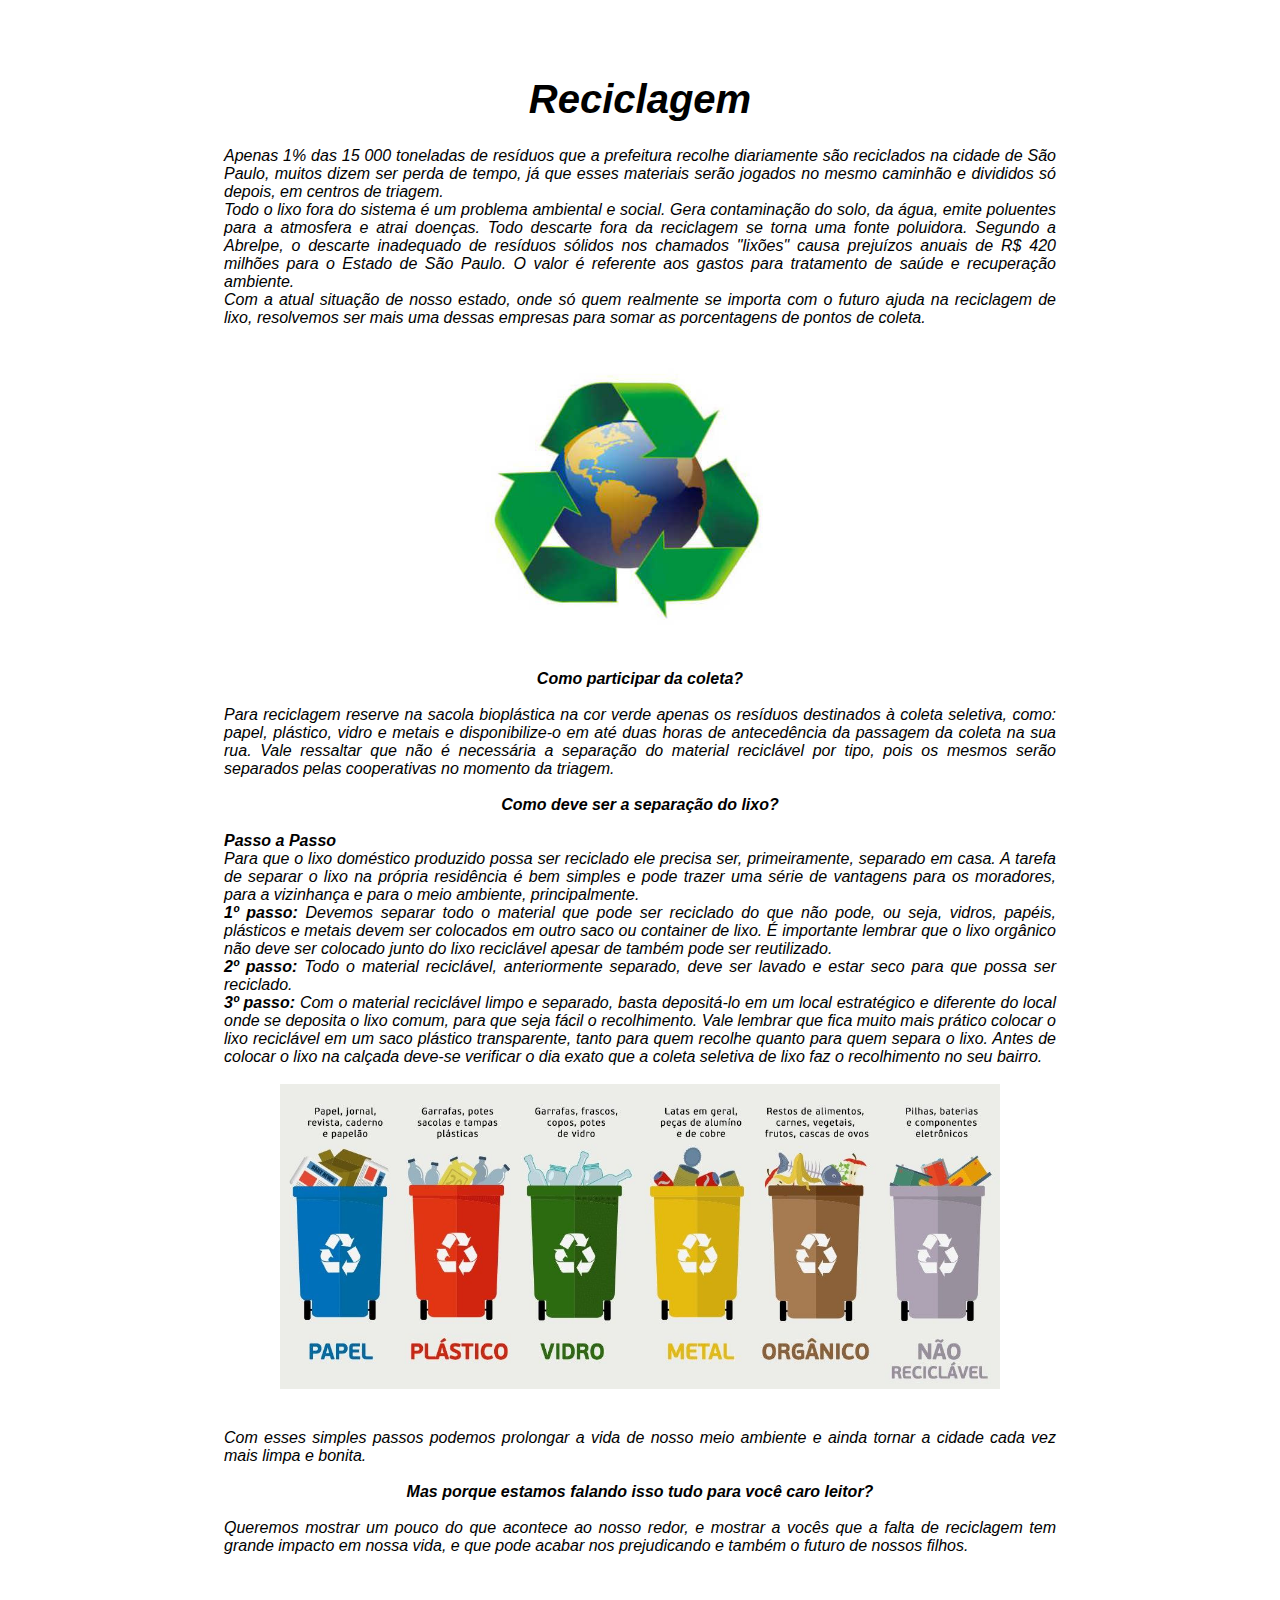
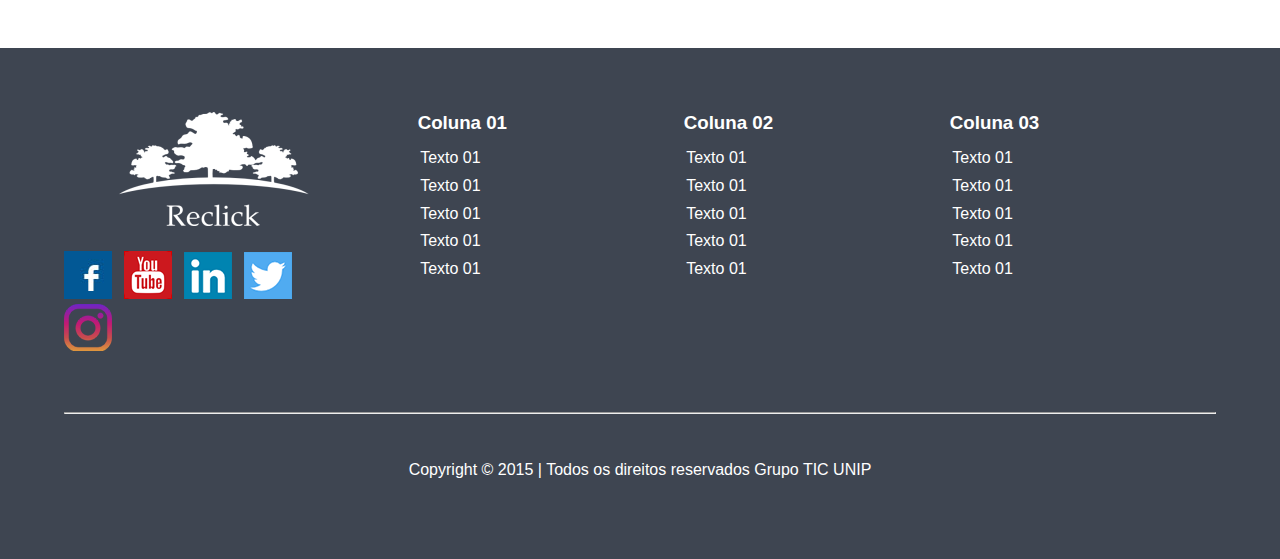
<file: Aps1Semestre/pagina-reciclagem.html>
<!DOCTYPE html>
 <html>
 	<head>
 		<meta charset="UTF-8">
		
 		<title>Reciclagem</title>
		
<link href="css/estilo.css" rel="stylesheet">
		
 	</head>
 	<body>
	
	
	
	<section id="conteudo">
	
		<div id="conteudo-home">
		
		
 		<h1>Reciclagem</h1>
		
		<div align="justify">
 		<p>Apenas 1% das 15 000 toneladas de resíduos que a prefeitura recolhe diariamente são reciclados na cidade de São Paulo, muitos dizem ser perda de tempo, já que esses materiais serão jogados no mesmo caminhão e divididos só depois, em centros de triagem.
<br>Todo o lixo fora do sistema é um problema ambiental e social. Gera contaminação do solo, da água, emite poluentes para a atmosfera e atrai doenças. Todo descarte fora da reciclagem se torna uma fonte poluidora. Segundo a Abrelpe, o descarte inadequado de resíduos sólidos nos chamados "lixões" causa prejuízos anuais de R$ 420 milhões para o Estado de São Paulo. O valor é referente aos gastos para tratamento de saúde e recuperação ambiente.
<br>Com a atual situação de nosso estado, onde só quem realmente se importa com o futuro ajuda na reciclagem de lixo, resolvemos ser mais uma dessas empresas para somar as porcentagens de pontos de coleta.
<center>
<img src="images/reciclagem1.jpg" width="520" height="305" >
</center>
<center><br /> <b>Como participar da coleta?</b></center>
<br> Para reciclagem reserve na sacola bioplástica na cor verde apenas os resíduos destinados à coleta seletiva, como: papel, plástico, vidro e metais e disponibilize-o em até duas horas de antecedência da passagem da coleta na sua rua. Vale ressaltar que não é necessária a separação do material reciclável por tipo, pois os mesmos serão separados pelas cooperativas no momento da triagem.

<center><br /> <b>Como deve ser a separação do lixo?</b></center>
<br><b>Passo a Passo</b>
<br>Para que o lixo doméstico produzido possa ser reciclado ele precisa ser, primeiramente, separado em casa. A tarefa de separar o lixo na própria residência é bem simples e pode trazer uma série de vantagens para os moradores, para a vizinhança e para o meio ambiente, principalmente.

<br><b>1º passo:</b>
Devemos separar todo o material que pode ser reciclado do que não pode, ou seja, vidros, papéis, plásticos e metais devem ser colocados em outro saco ou container de lixo. É importante lembrar que o lixo orgânico não deve ser colocado junto do lixo reciclável apesar de também pode ser reutilizado.

<br><b>2º passo:</b>
Todo o material reciclável, anteriormente separado, deve ser lavado e estar seco para que possa ser reciclado.

<br><b>3º passo:</b>
Com o material reciclável limpo e separado, basta depositá-lo em um local estratégico e diferente do local onde se deposita o lixo comum, para que seja fácil o recolhimento. Vale lembrar que fica muito mais prático colocar o lixo reciclável em um saco plástico transparente, tanto para quem recolhe quanto para quem separa o lixo.
Antes de colocar o lixo na calçada deve-se verificar o dia exato que a coleta seletiva de lixo faz o recolhimento no seu bairro.
<br><br>
<center>
<img src="images/reciclagem2.jpg" width="720" height="305" >
</center>
<br><br>Com esses simples passos podemos prolongar a vida de nosso meio ambiente e ainda tornar a cidade cada vez mais limpa e bonita.

<center><br /> <b>Mas porque estamos falando isso tudo para você caro leitor?</b></center>
<br> Queremos mostrar um pouco  do que acontece ao nosso redor, e mostrar a vocês que a falta de reciclagem tem grande impacto em nossa vida, e que pode acabar nos prejudicando e também o futuro de nossos filhos.

		</p>

</section id="conteudo">
	
		</div id="conteudo-home">
<footer>

	<div id="aling-100">

		<div id="logo-rodape">

			<span><img src="images/logo-branco.png"></span>

			<ul class="redessociais">

                        <li><a href="https://www.facebook.com/" target="_blank" title="Facebook | Reclick"><img src="images/ico_face.jpg" alt="Facebook | Reclick" title="Facebook | Reclick"></a></li>

                        <li><a href="https://www.youtube.com/" title="Youtube | Reclick" target="_blank"><img src="images/ico_youtube.png" alt="Youtube | Reclick"></a></li>
                                                
                        <li><a href="https://www.linkedin.com/" title="Linkedin | Reclick" target="_blank"><img src="images/ico_linkedin.png" alt="Linkedin | Reclick"></a></li>
                        
                        <li><a href="https://twitter.com/" title="Twitter | Reclick" target="_blank" ><img src="images/ico_twitter.png" alt="Twitter | Reclick"></a></li>     

                        <li><a href="https://www.instagram.com/s" title="Instagram | Reclick" target="_blank"><img src="images/ico_instagram.png" alt="Instagram | Reclick"></a></li>

                        <!-- <li><a href="https://www.youtube.com/user/TecnologiaSahara?feature=watch" title="WhatsApp | SAHARA TECNOLOGIA" target="_blank" class="td3 td3h op7"><img src="/images/ico_youtube.png" alt="WhatsApp | SAHARA TECNOLOGIA" ></a></li> /-!>

                        
                    </ul><!--redessociais-->

                </ul>

		</div>

		
			
		<ul id="sitemap">
			
			<li>
				
				<h3>Coluna 01</h3>

				<ul>
					
					<li><a href="">Texto 01</a></li>
					<li><a href="">Texto 01</a></li>
					<li><a href="">Texto 01</a></li>
					<li><a href="">Texto 01</a></li>
					<li><a href="">Texto 01</a></li>

				</ul>

			</li>

			<li>
				
				<h3>Coluna 02</h3>

				<ul>
					
					<li><a href="">Texto 01</a></li>
					<li><a href="">Texto 01</a></li>
					<li><a href="">Texto 01</a></li>
					<li><a href="">Texto 01</a></li>
					<li><a href="">Texto 01</a></li>
					
				</ul>

			</li>

			<li>
				
				<h3>Coluna 03</h3>

				<ul>
					
					<li><a href="">Texto 01</a></li>
					<li><a href="">Texto 01</a></li>
					<li><a href="">Texto 01</a></li>
					<li><a href="">Texto 01</a></li>
					<li><a href="">Texto 01</a></li>
					
				</ul>

			</li>

		</ul>

	</div>

<hr>

	<div id="copy">

		<p>Copyright © 2015 | Todos os direitos reservados Grupo TIC UNIP</p>

	</div>
	
</footer>


		
		</div>
		</div>
 	</body>
 </html>
</file>
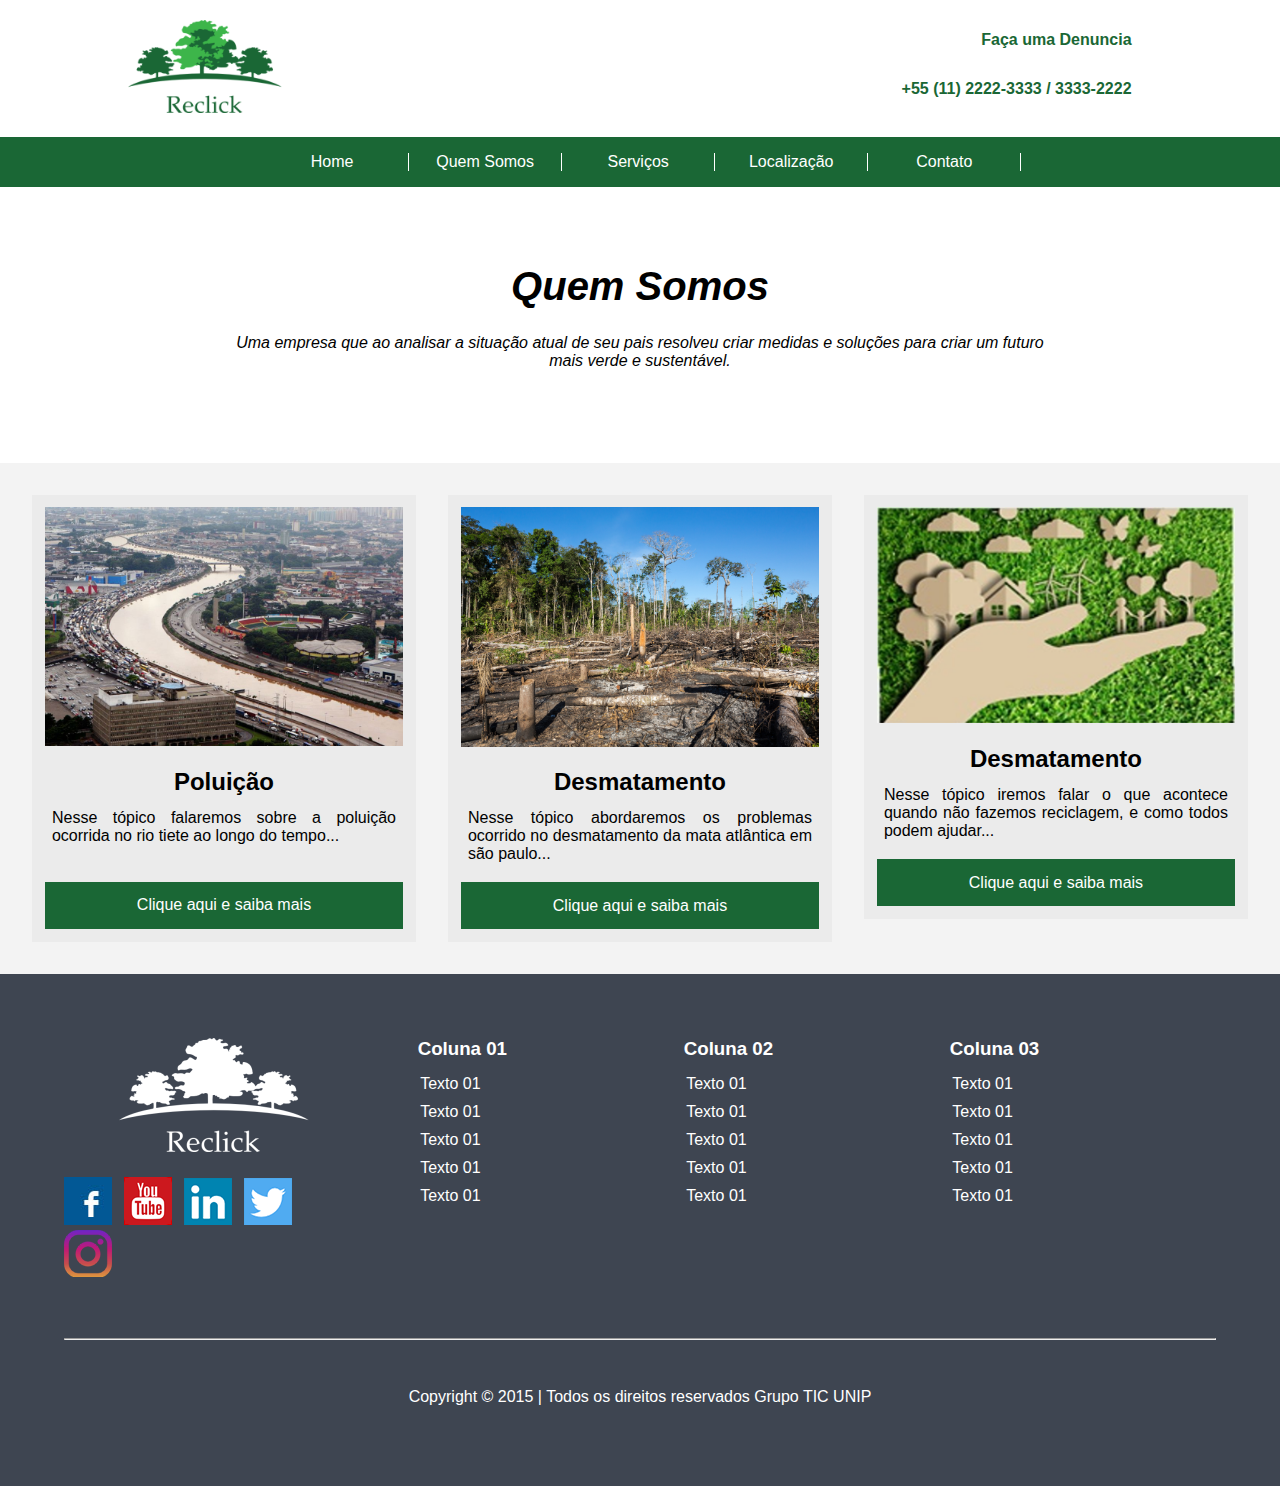
<file: Aps1Semestre/quem-somos.html>
﻿<!DOCTYPE html>
<html>
<head>
<meta charset="UTF-8">

<title>Reclick</title>

<link href="css/estilo.css" rel="stylesheet">

</head>

<body>

	<header id="topo">

		<div id="alinha-top">

			<div id="logo">
				
				<a href="index.php" title="Empresa Reclick"><img src="images/logo.png" alt="Empresa Reclick" title="Empresa Reclick"></a>

			</div>

			<div id="bloco-contato">

				<div id="link-topo">

					<a href="contato.html">Faça uma Denuncia</a>

				</div>

				<div id="contato-topo">+55 (11) 2222-3333 / 3333-2222</div>
		
				</div>

			</div>

		<nav id="menu">

			<ul>
				
				<li><a href="index.html">Home</a></li>
				<li><a href="quem-somos.html">Quem Somos</a></li>
				<li><a href="servicos.html">Serviços</a></li>
				<li><a href="localizacao.html">Localização</a></li>
				<li class="remover-borda"><a href="contato.html">Contato</a></li>

			</ul>

		</nav>

	</header>

<section id="conteudo">
	
		<div id="conteudo-home">

			<h1>Quem Somos</h1>

			<p>Uma empresa que ao analisar a situação atual de seu pais resolveu criar medidas e soluções para criar um futuro mais verde e sustentável.</p>

		</div>

		<ul id="lista-conteudo">
			
			<li>
				<a href="" alt="" title=""><img src="images/rio-tietê-são-paulo.jpg"></a>
				<h2>Poluição</h2>
				<p>Nesse tópico falaremos sobre a poluição ocorrida no rio tiete ao longo do tempo...</p>
				<a href="" title="Conteudo 01" class="link-modulo-home">Clique aqui e saiba mais</a>	
			</li>

			<li class="margin-negar">
				<a href="" alt="" title=""><img src="images/desmatamento.jpg"></a>
				<h2>Desmatamento</h2>
				<p>Nesse tópico abordaremos os problemas ocorrido no desmatamento da mata atlântica em são paulo...</p>
				<a href="" title="Conteudo 01" class="link-modulo-home">Clique aqui e saiba mais</a>	
			</li>

			<li>
				<a href="" alt="" title=""><img src="images/reciclagem-1.jpg"></a>
				<h2>Desmatamento</h2>
				<p>Nesse tópico iremos falar o que acontece quando não fazemos reciclagem, e como todos podem ajudar...</p>
				<a href="" title="Conteudo 01" class="link-modulo-home">Clique aqui e saiba mais</a>	
			</li>

		</ul>


</section>

<footer>

		
		<div id="aling-100">

		<div id="logo-rodape">

			<span><img src="images/logo-branco.png"></span>

			<ul class="redessociais">

                        <li><a href="https://www.facebook.com/" target="_blank" title="Facebook | Reclick"><img src="images/ico_face.jpg" alt="Facebook | Reclick" title="Facebook | Reclick"></a></li>

                        <li><a href="https://www.youtube.com/" title="Youtube | Reclick" target="_blank"><img src="images/ico_youtube.png" alt="Youtube | Reclick"></a></li>
                                                
                        <li><a href="https://www.linkedin.com/" title="Linkedin | Reclick" target="_blank"><img src="images/ico_linkedin.png" alt="Linkedin | Reclick"></a></li>
                        
                        <li><a href="https://twitter.com/" title="Twitter | Reclick" target="_blank" ><img src="images/ico_twitter.png" alt="Twitter | Reclick"></a></li>     

                        <li><a href="https://www.instagram.com/s" title="Instagram | Reclick" target="_blank"><img src="images/ico_instagram.png" alt="Instagram | Reclick"></a></li>

                        <!-- <li><a href="https://www.youtube.com/user/TecnologiaSahara?feature=watch" title="WhatsApp | SAHARA TECNOLOGIA" target="_blank" class="td3 td3h op7"><img src="/images/ico_youtube.png" alt="WhatsApp | SAHARA TECNOLOGIA" ></a></li> /-!>

                        
                    </ul><!--redessociais-->

                </ul>

		</div>

		<ul id="sitemap">
			
			<li>
				
				<h3>Coluna 01</h3>

				<ul>
					
					<li><a href="">Texto 01</a></li>
					<li><a href="">Texto 01</a></li>
					<li><a href="">Texto 01</a></li>
					<li><a href="">Texto 01</a></li>
					<li><a href="">Texto 01</a></li>

				</ul>

			</li>

			<li>
				
				<h3>Coluna 02</h3>

				<ul>
					
					<li><a href="">Texto 01</a></li>
					<li><a href="">Texto 01</a></li>
					<li><a href="">Texto 01</a></li>
					<li><a href="">Texto 01</a></li>
					<li><a href="">Texto 01</a></li>
					
				</ul>

			</li>

			<li>
				
				<h3>Coluna 03</h3>

				<ul>
					
					<li><a href="">Texto 01</a></li>
					<li><a href="">Texto 01</a></li>
					<li><a href="">Texto 01</a></li>
					<li><a href="">Texto 01</a></li>
					<li><a href="">Texto 01</a></li>
					
				</ul>

			</li>

		</ul>

	</div>

<hr>

	<div id="copy">

		<p>Copyright © 2015 | Todos os direitos reservados Grupo TIC UNIP</p>

	</div>
	
</footer>


</body>

</html>
</file>
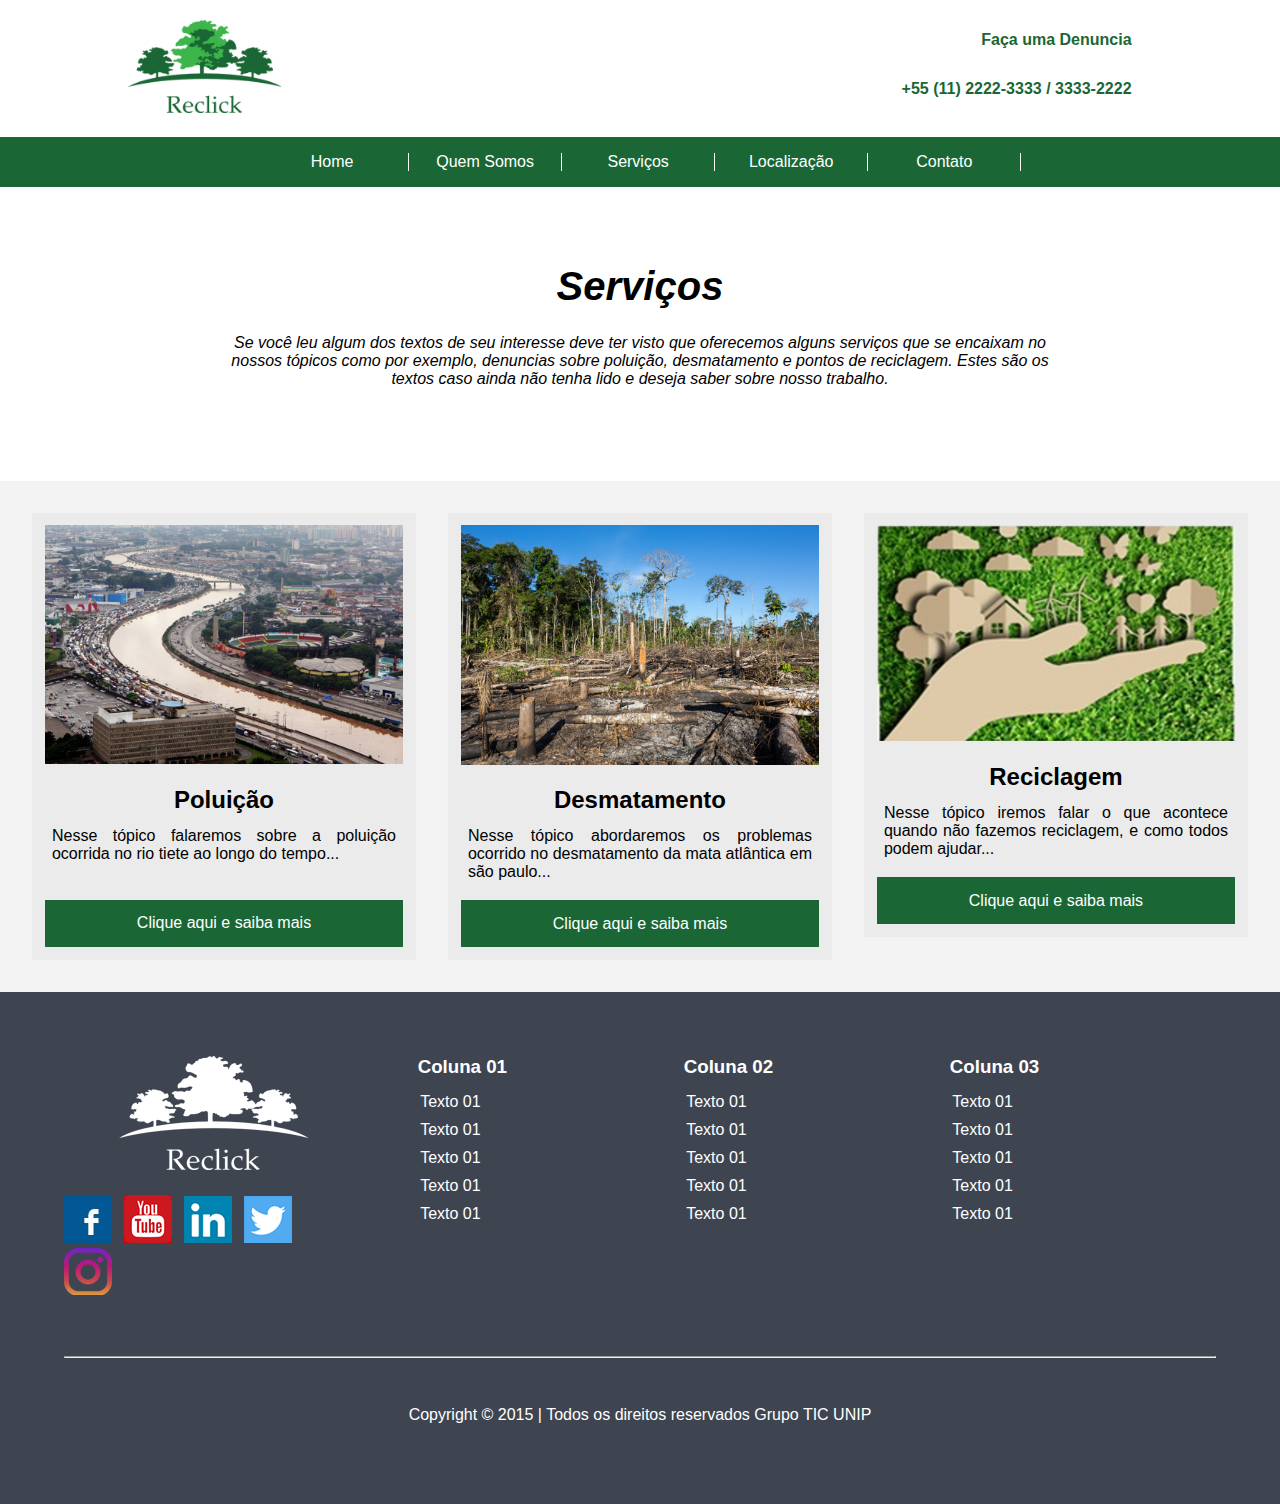
<file: Aps1Semestre/servicos.html>
﻿<!DOCTYPE html>
<html>
<head>
<meta charset="UTF-8">

<title>Reclick</title>

<link href="css/estilo.css" rel="stylesheet">

</head>

<body>

	<header id="topo">

		<div id="alinha-top">

			<div id="logo">
				
				<a href="index.php" title="Empresa Reclick"><img src="images/logo.png" alt="Empresa Reclick" title="Empresa Reclick"></a>

			</div>

			<div id="bloco-contato">

				<div id="link-topo">

					<a href="contato.html">Faça uma Denuncia</a>

				</div>

				<div id="contato-topo">+55 (11) 2222-3333 / 3333-2222</div>
		
				</div>

			</div>

		<nav id="menu">

			<ul>
				
				<li><a href="index.html">Home</a></li>
				<li><a href="quem-somos.html">Quem Somos</a></li>
				<li><a href="servicos.html">Serviços</a></li>
				<li><a href="localizacao.html">Localização</a></li>
				<li class="remover-borda"><a href="contato.html">Contato</a></li>

			</ul>

		</nav>

	</header>

<section id="conteudo">
	
		<div id="conteudo-home">

			<h1>Serviços</h1>

			<p>Se você leu algum dos textos de seu interesse deve ter visto que oferecemos alguns serviços que se encaixam no nossos tópicos como por exemplo, denuncias sobre poluição, desmatamento e pontos de reciclagem. Estes são os textos caso ainda não tenha lido e deseja saber sobre nosso trabalho.</p>

		</div>

		<ul id="lista-conteudo">
			
			<li>
				<a href="" alt="" title=""><img src="images/rio-tietê-são-paulo.jpg"></a>
				<h2>Poluição</h2>
				<p>Nesse tópico falaremos sobre a poluição ocorrida no rio tiete ao longo do tempo...</p>
				<a href="" title="Conteudo 01" class="link-modulo-home">Clique aqui e saiba mais</a>	
			</li>

			<li class="margin-negar">
				<a href="" alt="" title=""><img src="images/desmatamento.jpg"></a>
				<h2>Desmatamento</h2>
				<p>Nesse tópico abordaremos os problemas ocorrido no desmatamento da mata atlântica em são paulo...</p>
				<a href="" title="Conteudo 01" class="link-modulo-home">Clique aqui e saiba mais</a>	
			</li>

			<li>
				<a href="" alt="" title=""><img src="images/reciclagem-1.jpg"></a>
				<h2>Reciclagem</h2>
				<p>Nesse tópico iremos falar o que acontece quando não fazemos reciclagem, e como todos podem ajudar...</p>
				<a href="" title="Conteudo 01" class="link-modulo-home">Clique aqui e saiba mais</a>	
			</li>

		</ul>


</section>

<footer>

	<div id="aling-100">

		<div id="logo-rodape">

			<span><img src="images/logo-branco.png"></span>

			<ul class="redessociais">

                        <li><a href="https://www.facebook.com/" target="_blank" title="Facebook | Reclick"><img src="images/ico_face.jpg" alt="Facebook | Reclick" title="Facebook | Reclick"></a></li>

                        <li><a href="https://www.youtube.com/" title="Youtube | Reclick" target="_blank"><img src="images/ico_youtube.png" alt="Youtube | Reclick"></a></li>
                                                
                        <li><a href="https://www.linkedin.com/" title="Linkedin | Reclick" target="_blank"><img src="images/ico_linkedin.png" alt="Linkedin | Reclick"></a></li>
                        
                        <li><a href="https://twitter.com/" title="Twitter | Reclick" target="_blank" ><img src="images/ico_twitter.png" alt="Twitter | Reclick"></a></li>     

                        <li><a href="https://www.instagram.com/s" title="Instagram | Reclick" target="_blank"><img src="images/ico_instagram.png" alt="Instagram | Reclick"></a></li>

                        <!-- <li><a href="https://www.youtube.com/user/TecnologiaSahara?feature=watch" title="WhatsApp | SAHARA TECNOLOGIA" target="_blank" class="td3 td3h op7"><img src="/images/ico_youtube.png" alt="WhatsApp | SAHARA TECNOLOGIA" ></a></li> /-!>

                        
                    </ul><!--redessociais-->

                </ul>

		</div>

		<ul id="sitemap">
			
			<li>
				
				<h3>Coluna 01</h3>

				<ul>
					
					<li><a href="">Texto 01</a></li>
					<li><a href="">Texto 01</a></li>
					<li><a href="">Texto 01</a></li>
					<li><a href="">Texto 01</a></li>
					<li><a href="">Texto 01</a></li>

				</ul>

			</li>

			<li>
				
				<h3>Coluna 02</h3>

				<ul>
					
					<li><a href="">Texto 01</a></li>
					<li><a href="">Texto 01</a></li>
					<li><a href="">Texto 01</a></li>
					<li><a href="">Texto 01</a></li>
					<li><a href="">Texto 01</a></li>
					
				</ul>

			</li>

			<li>
				
				<h3>Coluna 03</h3>

				<ul>
					
					<li><a href="">Texto 01</a></li>
					<li><a href="">Texto 01</a></li>
					<li><a href="">Texto 01</a></li>
					<li><a href="">Texto 01</a></li>
					<li><a href="">Texto 01</a></li>
					
				</ul>

			</li>

		</ul>

	</div>

<hr>

	<div id="copy">

		<p>Copyright © 2015 | Todos os direitos reservados Grupo TIC UNIP</p>

	</div>
	
</footer>


</body>

</html>
</file>
<file: Aps1Semestre/css/estilo.css>
body {
    margin: 0px;
    padding: 0px;
    /* float: left; */
}

nav#menu {
    width: 100%;
    float: left;
    background: #1a6735;
}

div#logo {
    width: 15%;
    float: left;
    text-align: center;
    padding: 2% 0px;
}

div#logo img {
    width: 100%;
}

#menu ul {
    float: left;
    width: 60%;
    padding: 0px 20%;
}

#menu ul li {
    float: left;
    padding: 0px 2%;
    list-style: none;
    width: 15.8%;
    text-align: center;
    font-family: arial;
    border-right: 1px solid #fff;
}

#menu ul li a {
    text-decoration: none;
    color: #fff;
}

div#contato-topo {
    float: right;
    font-family: arial;
    color: #1a6735;
    font-weight: bold;
    padding: 10% 0px 0px;
}

div#alinha-top {
    width: 80%;
    margin: 0px 10%;
}

div#link-topo {
    float: right;
    width: 100%;
    text-align: right;
}

div#link-topo a {
    font-family: arial;
    text-decoration: none;
    color: #1a6735;
    font-weight: bold;
}

div#link-topo span {
    font-family: arial;
    color: #1a6735;
    font-weight: bold;
    margin: 0px 1%;
}

div#bloco-contato {
    float: right;
    width: 100%;
    max-width: 314px;
    margin: 3% 2% 0px 0px;
}

img.banner {
    float: left;
    width: 100%;
}

section#conteudo {
    float: left;
    width: 100%;
}

div#conteudo-home h1 {
    font-size: 40px;
    font-style: italic;
    margin: 0 0px 25px;
}

div#conteudo-home {
    text-align: center;
    font-family: arial;
    font-style: italic;
    width:65%;
    margin: 6% 17.5%;
    float: left;
}

div#conteudo-home p {
    width: 100%;
}

ul#lista-conteudo {
    width: 100%;
    margin: 0px;
    padding: 0px;
    background: #f3f3f3;
    float: left;
}

ul#lista-conteudo li {
    margin: 2.5%;
    float: left;
    width: 28%;
    list-style: none;
    padding: 1%;
    background: #ebebeb;
    font-family: arial;
}

ul#lista-conteudo li img {
    width: 100%;
}

.margin-negar{
	margin-right: 0px !important;
	margin-left: 0px !important;
}

ul#lista-conteudo li h2 {
    float: left;
    width: 96%;
    margin: 5% 2% 0%;
    text-align: center;
}

ul#lista-conteudo li p {
    width: 96%;
    float: left;
    margin: 13px 2%;
    text-align: justify;
    min-height: 60px;
}

a.link-modulo-home {
    float: right;
    text-decoration: none;
    width: 92%;
    background: #1a6735;
    text-align: center;
    padding: 4%;
    color: #fff;
}

footer {
    background: #3e4551;
    width: 90%;
    float: left;
    padding: 5%;
}

div#fazer-parte {
    float: left;
    width: 100%;
    background: #1a6735;
}

div#button-contribuir {
    width: 100%;
    max-width: 481px;
    margin: 5% auto;
}

div#button-contribuir a {
    text-decoration: none;
    color: #000000;
    background: #ebebeb;
    padding: 5% 22%;
    font-family: arial;
    font-size: 25px;
    border-radius: 10px;
    text-transform: uppercase;
}

div#aling-100 {
    float: left;
    width: 100%;
    margin-bottom: 5%;
}

div#logo-rodape {
    float: left;
    width: 26%;
    margin-right: 2%;
}

ul#sitemap {
    float: left;
    width: 70%;
    margin: 0px 0px 0px 2%;
    padding: 0px;
}

ul#sitemap li {
    float: left;
    width: 31%;
    margin: 0 1%;
    list-style: none;
}

ul#sitemap li h3 {
    margin: 0px 0px 4%;
    font-family: arial;
    color: #fff;
}

ul#sitemap li ul {
    float: left;
    margin: 0px;
    padding: 0px;
    width: 100%;
    font-family: arial;
}

ul#sitemap li ul li {
    float: left;
    width: 100%;
}

ul#sitemap li ul li a {
    margin: 2% 0px;
    color: #fff;
    float: left;
    text-decoration: none;
}

div#logo-rodape {
    color: #fff;
}

div#copy {
    width: 100%;
    float: left;
    margin-top: 2%;
}

div#copy p {
    width: 100%;
    text-align: center;
    float: left;
    color: #fff;
    font-family: arial;
}

div#google-maps {
    width: 90%;
    margin: 0 5% 5%;
}

div#alinha-form {
    float: left;
    width: 50%;
    max-width: 960px;
    padding: 0 25%;
#grad {
    background: linear-gradient(red, yellow);  }
#grad {
    background: linear-gradient(red, yellow);  }
#grad {
    background: linear-gradient(red, yellow);  }
    background: linear-gradient(red, yellow);
    background: linear-gradient(white, #d6d6d6);
    margin-top: -25px;
    padding-bottom: 40px;
}

form#formulario-contato {
    width: 100%;
    float: left;
}

form#formulario-contato label {
    float: left;
    width: 100%;
    margin-bottom: 3%;
}

form#formulario-contato label p {
    font-size: 18px;
    font-family: arial;
    font-weight: bold;
    margin: 0px 0px 5px;
}

form#formulario-contato label input[type="text"] {
    float: left;
    width: 95%;
    height: 5px;
    padding: 2%;
    font-family: arial;
    font-size: 16px;
}

textarea {
    float: left;
    width: 95%;
    padding: 2%;
    max-width: 645px;
    min-width: 645px;
    max-height: 137px;
    min-height: 137px;
    font-family: arial;
    font-size: 16px;
}

input#botao-enviar-form {
    float: right;
    margin: 2% 0.5%;
    width: 120px;
    height: 40px;
    font-size: 16px;
    cursor: pointer;
}

input#botao-enviar-form:hover {
    font-weight: bold;
}

select {
    float: left;
    width: 19%;
    height: 40px;
    font-family: arial;
    font-size: 16px;
    padding-left: 2%;
}

ul.redessociais {
    float: left;
    width: 100%;
    margin: 25px 0px 0px;
    padding: 0px;
}

ul.redessociais li {
    list-style: none;
    float: left;
    margin-right: 4%;
}

div#logo-rodape span {
    width: 100%;
    float: left;
}

div#logo-rodape span img {
    margin: 0 auto;
    display: table;
}
</file>
